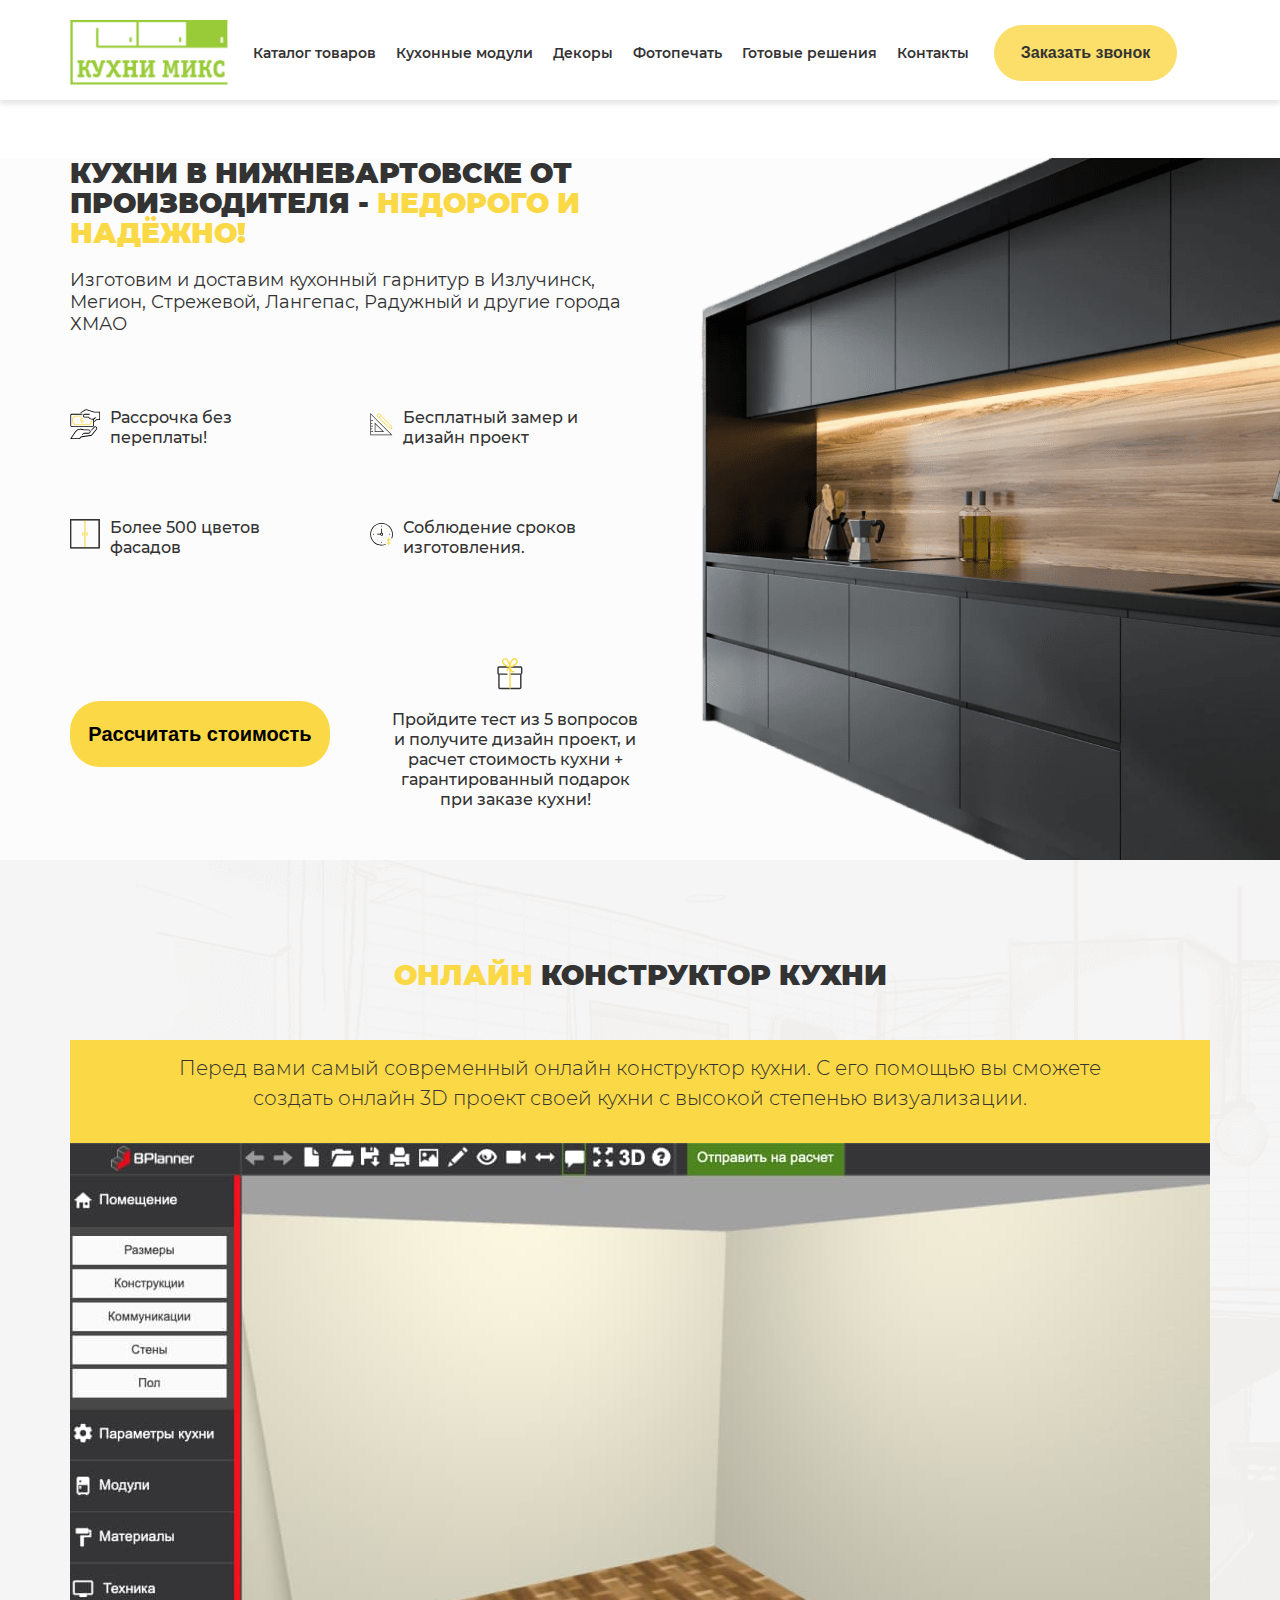
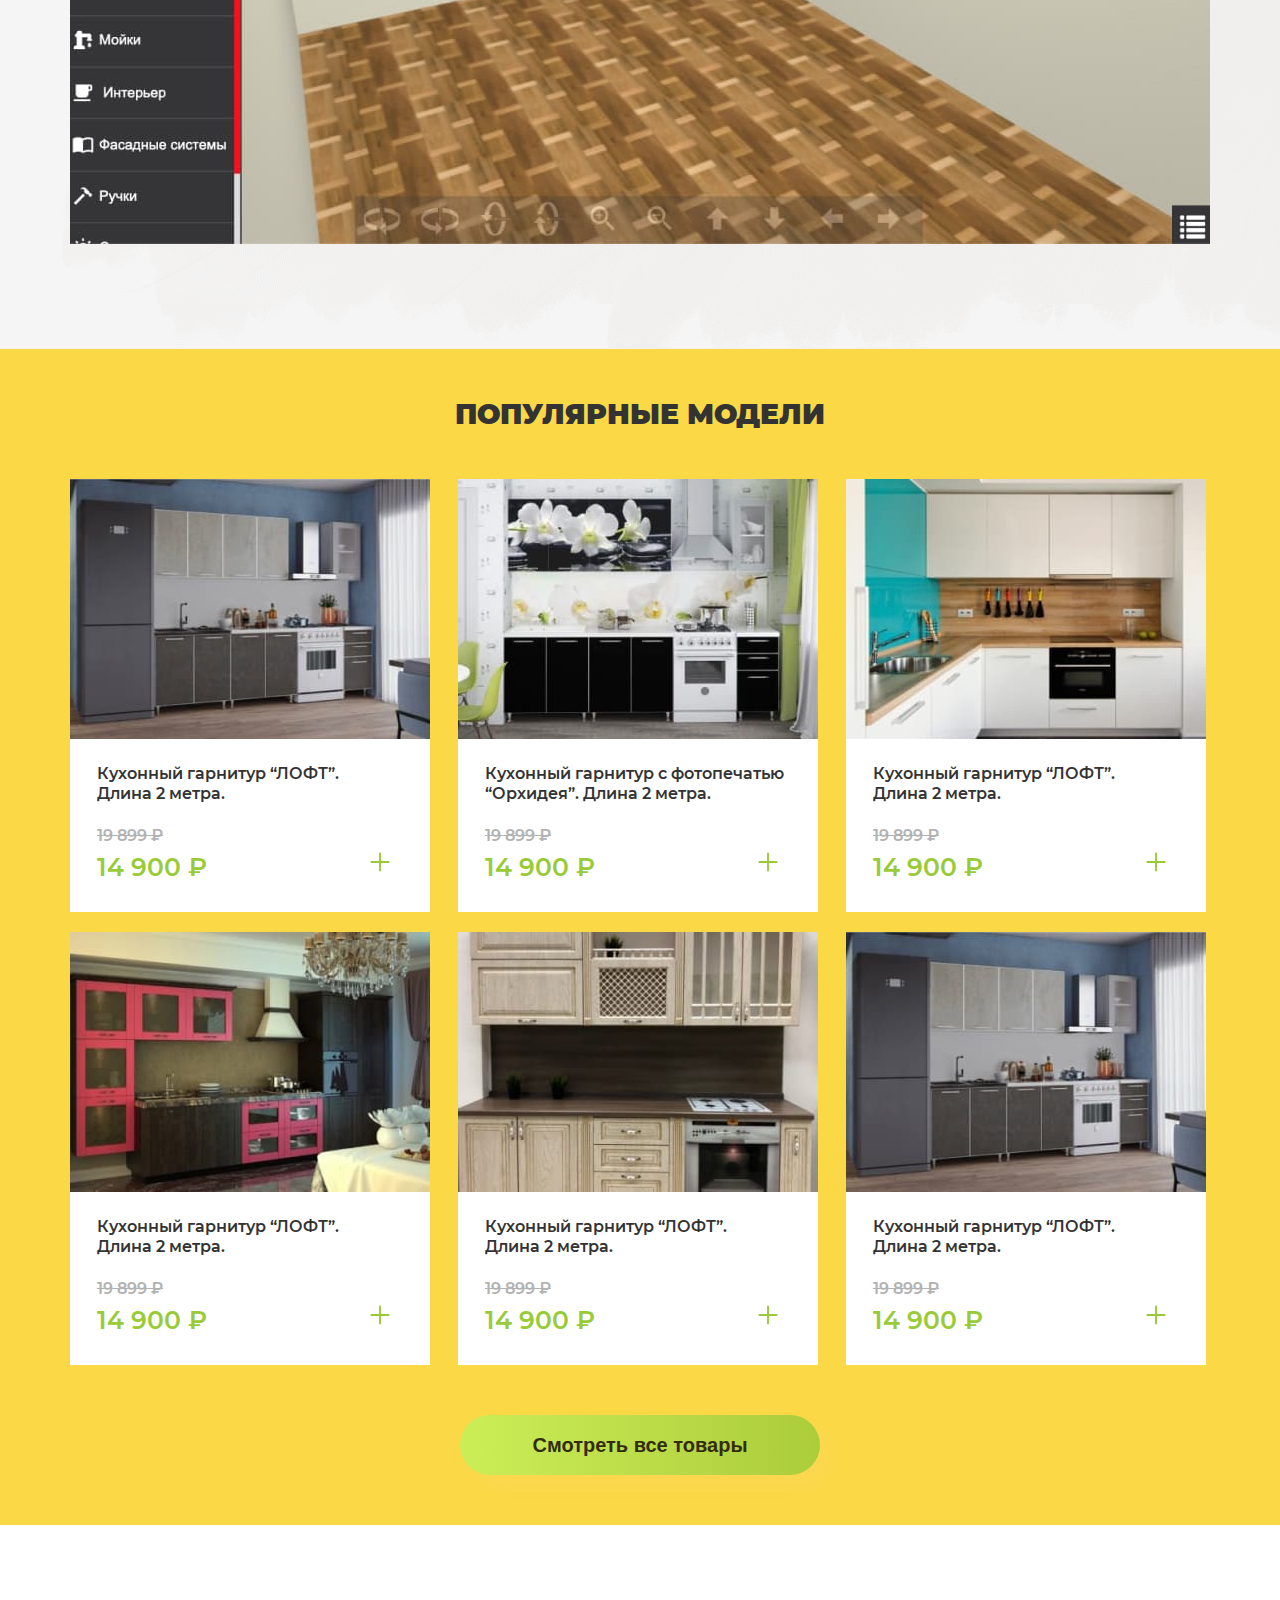
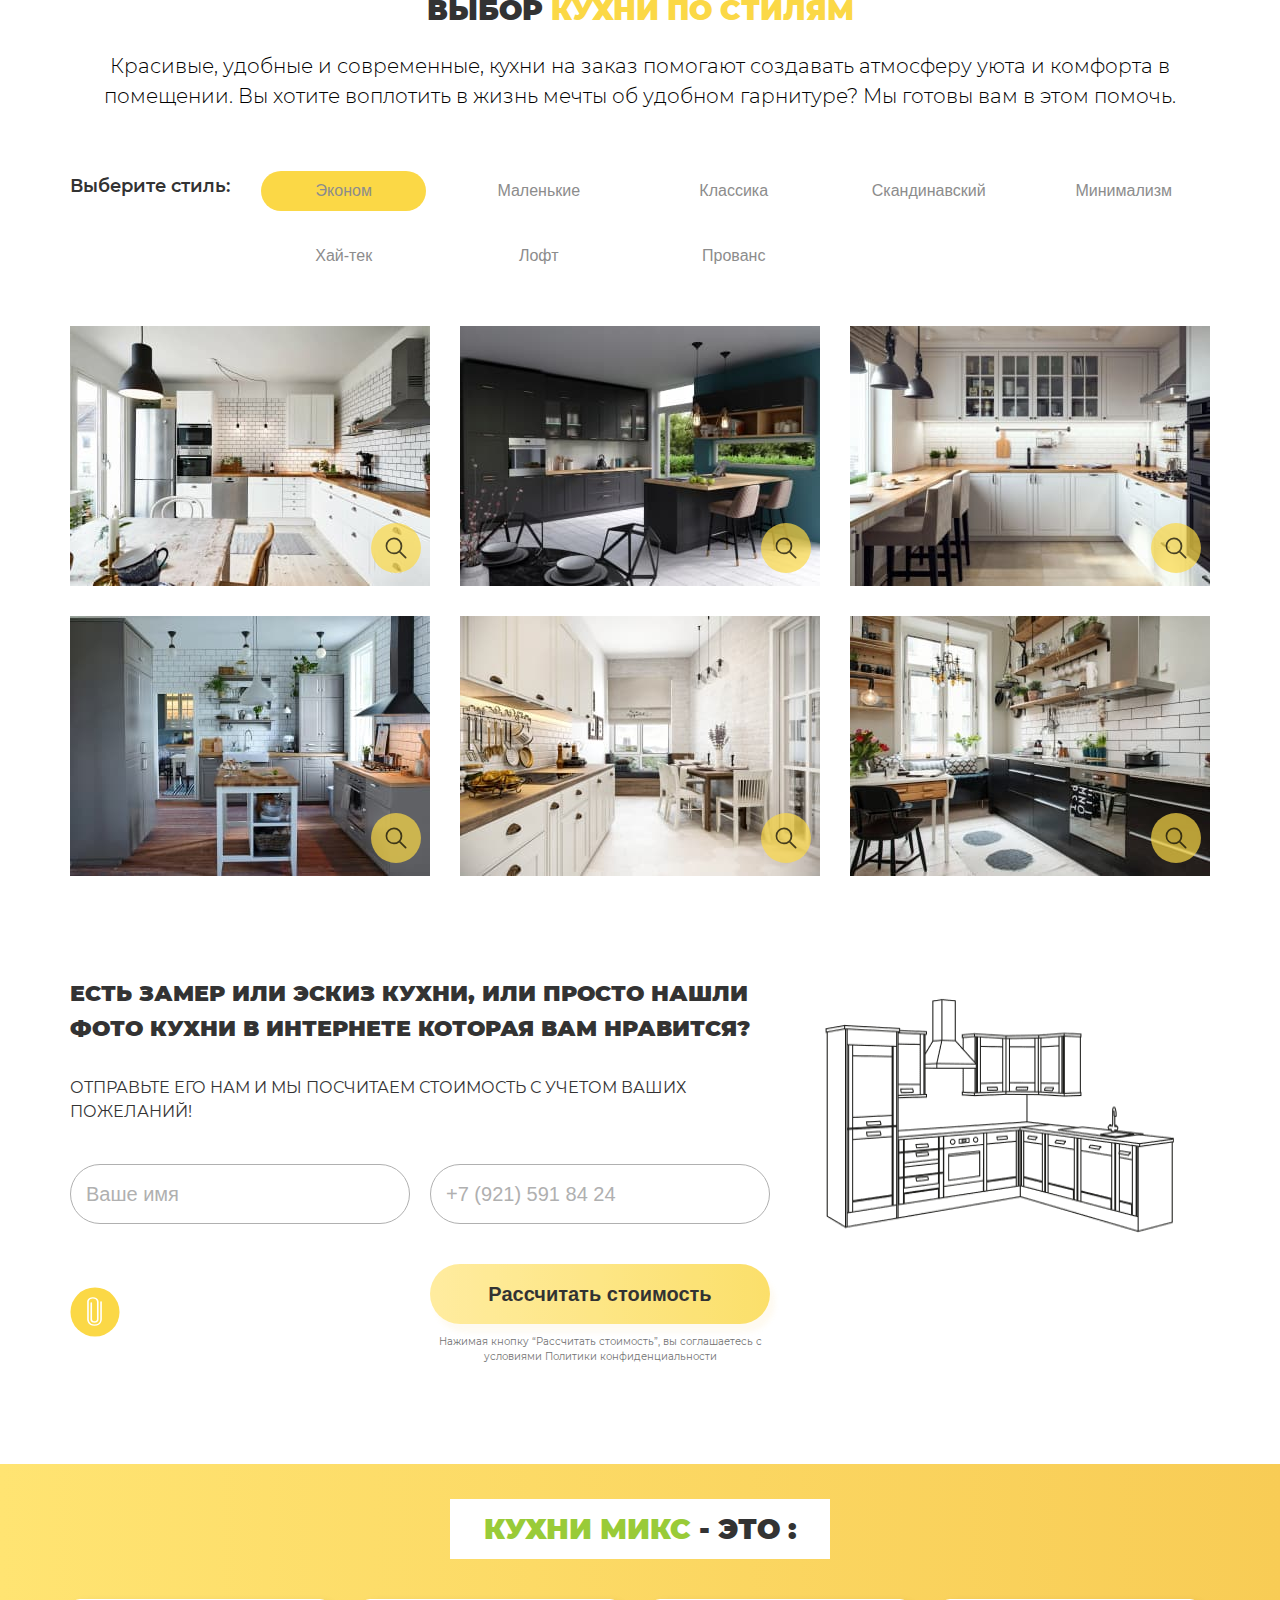
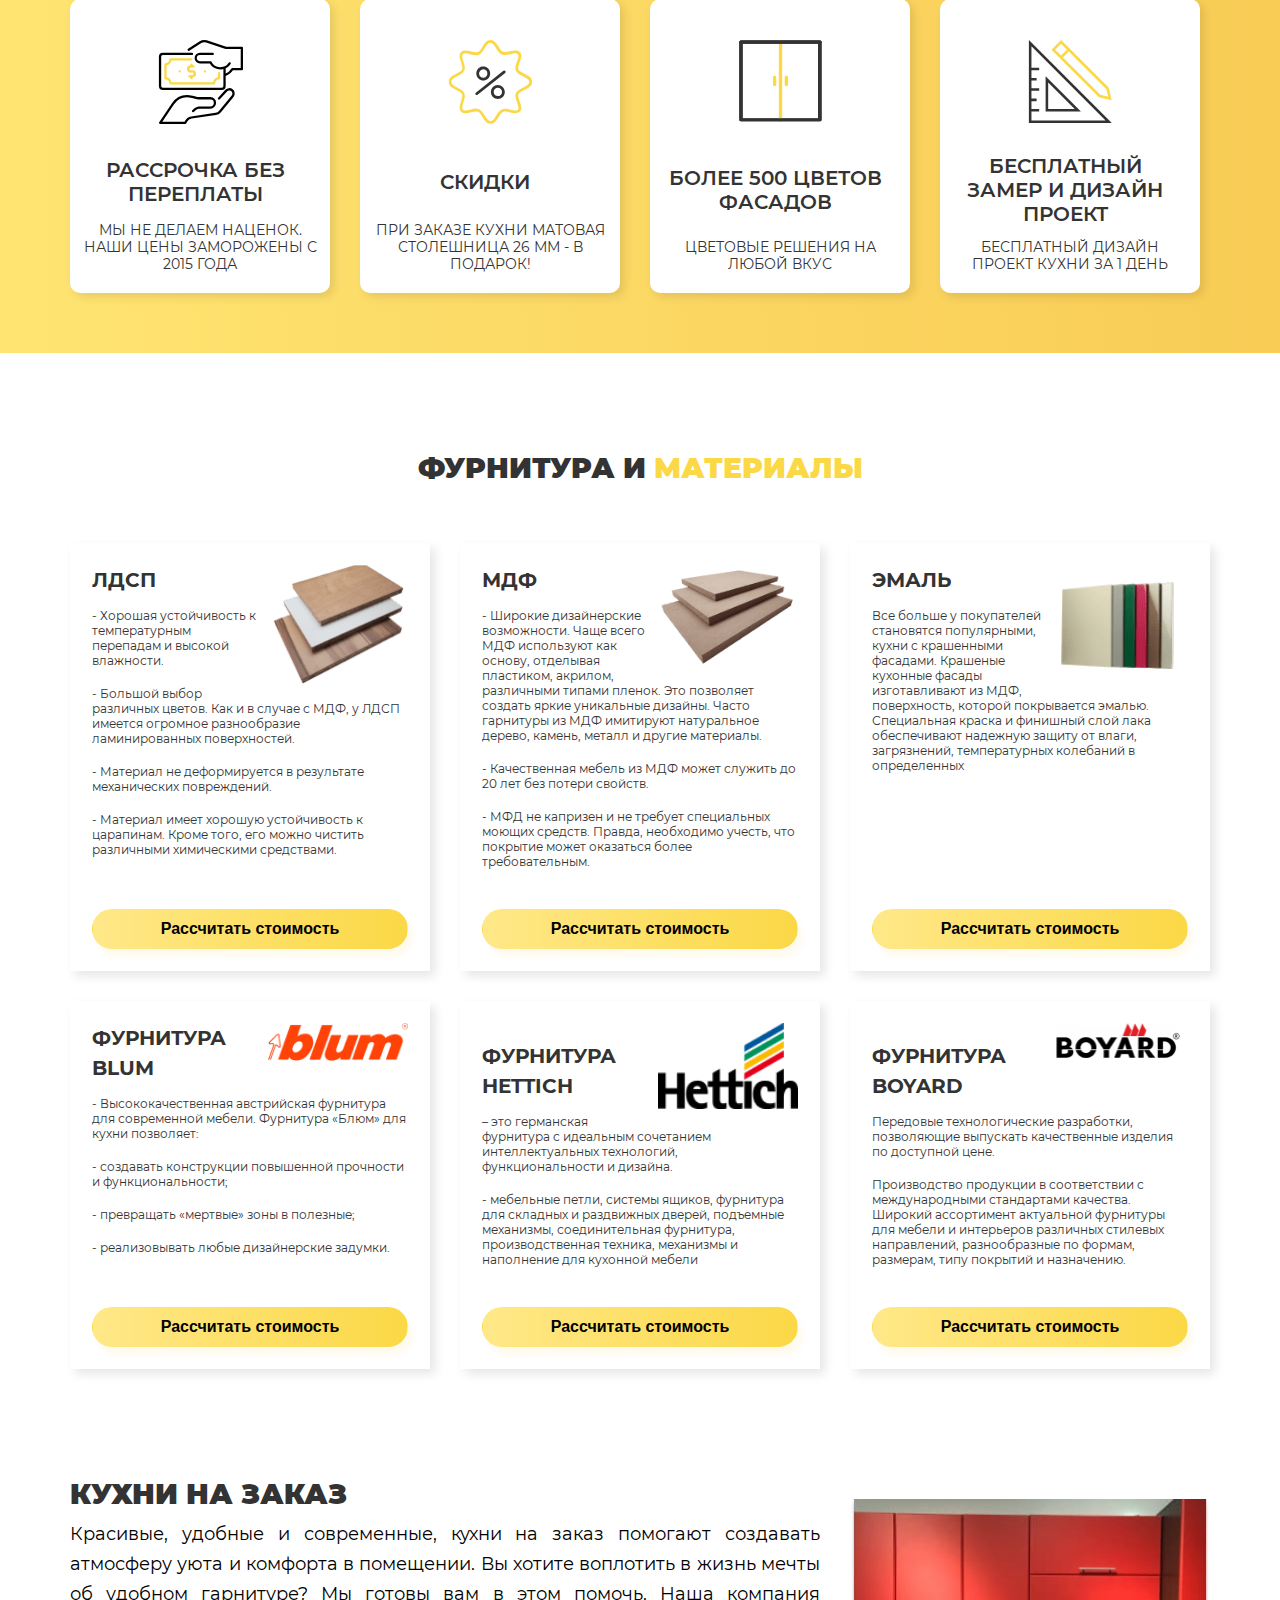
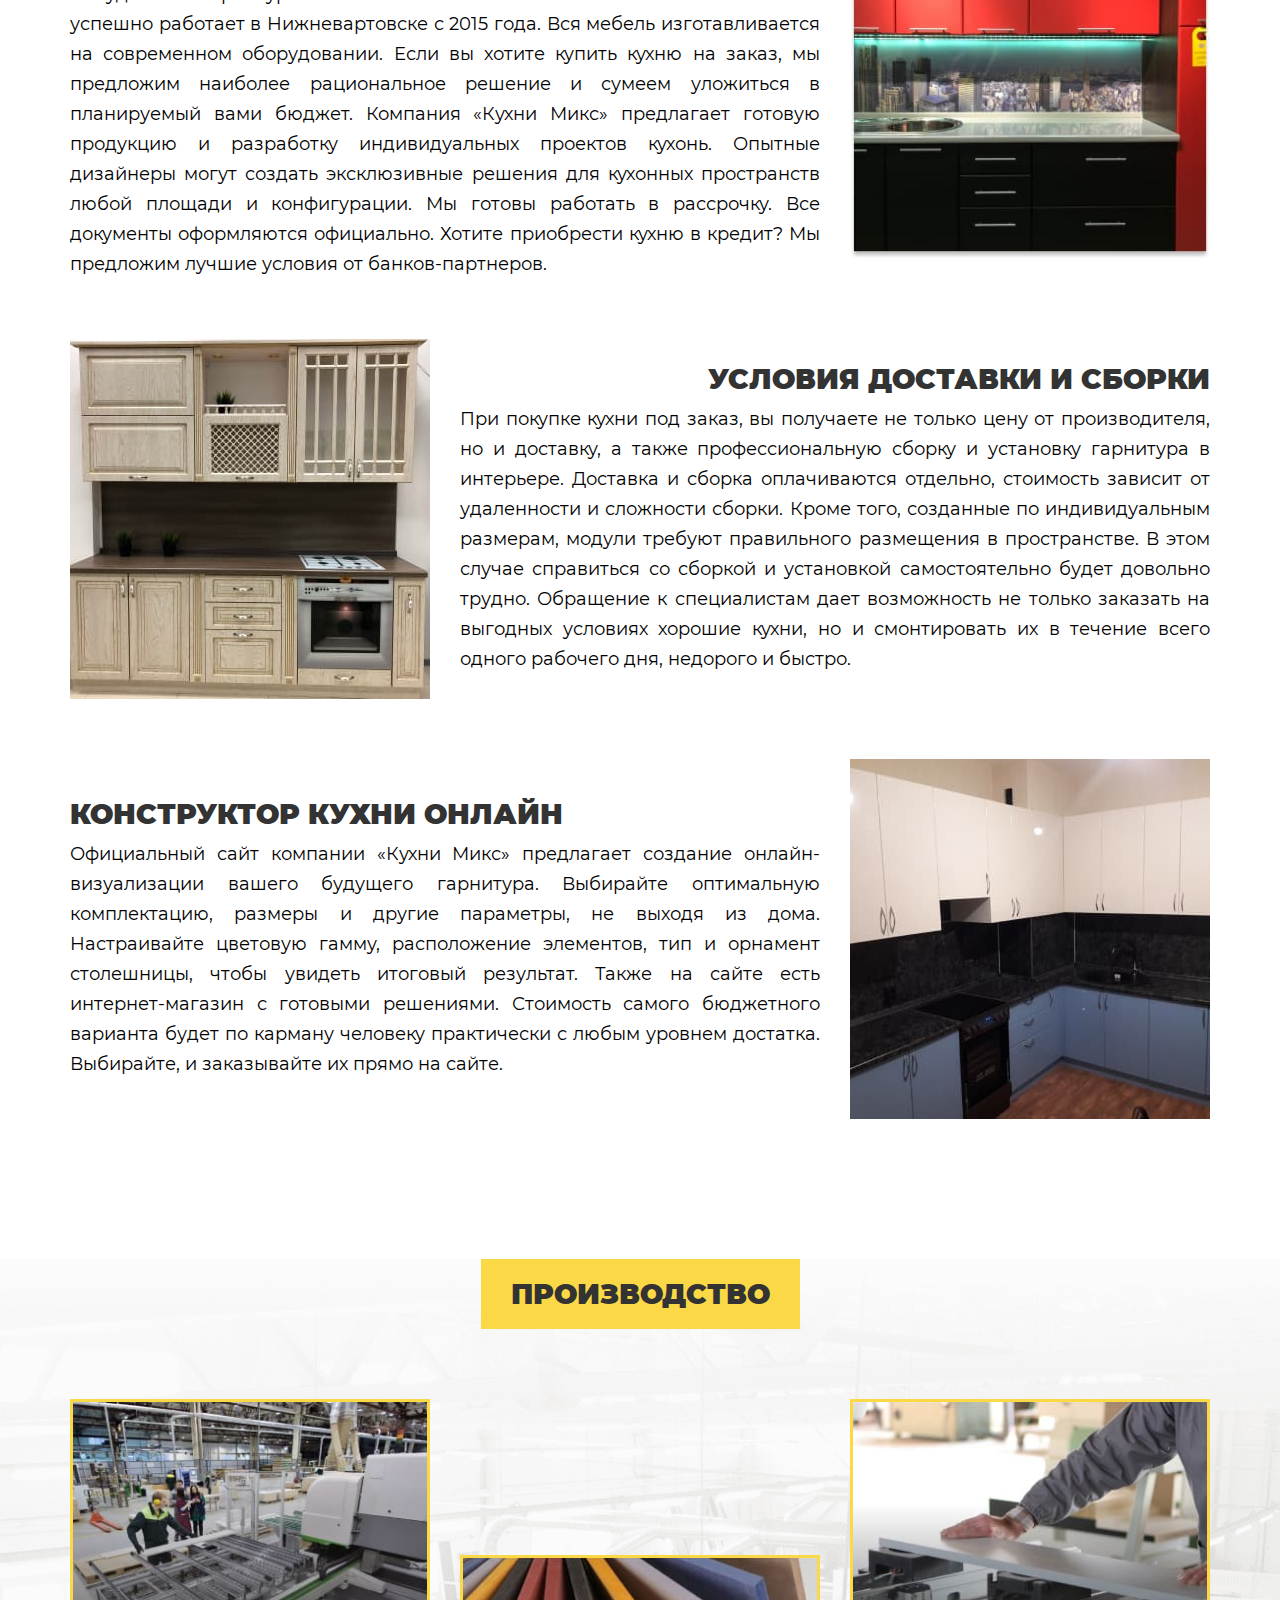
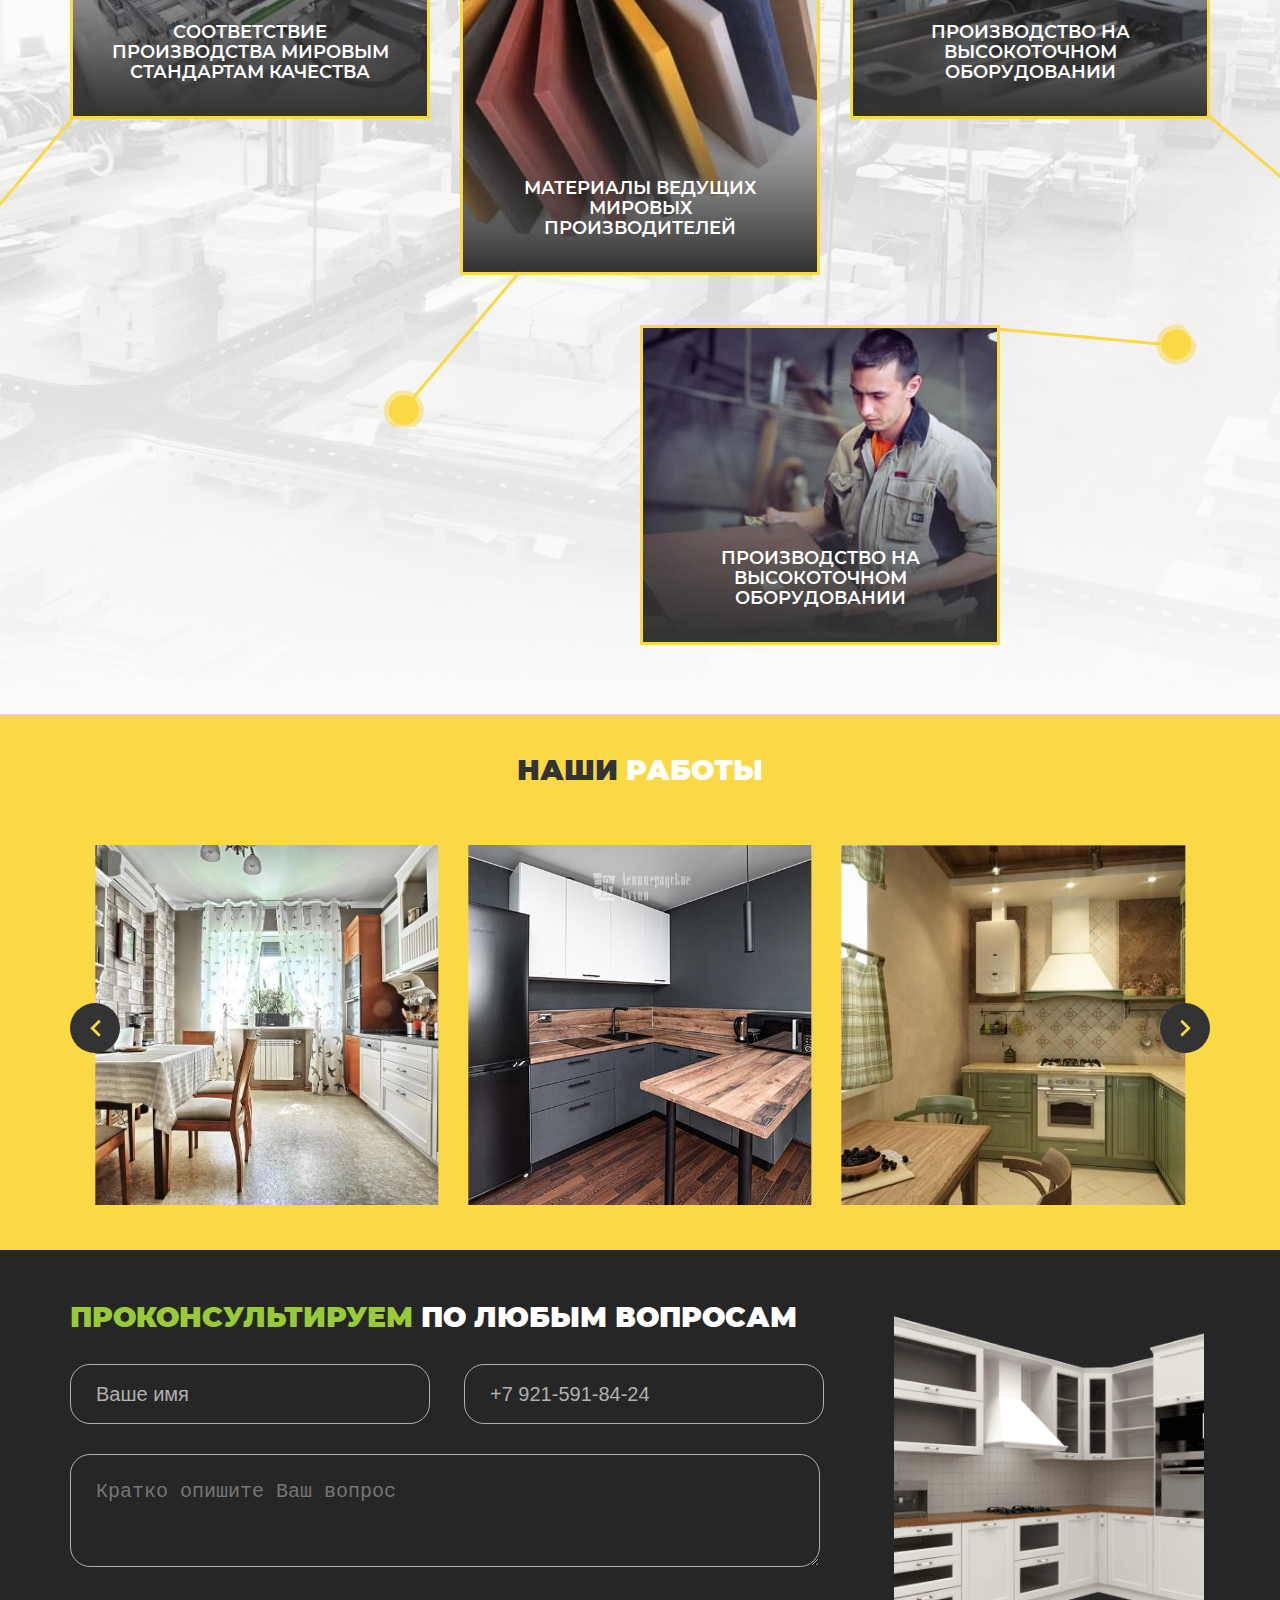
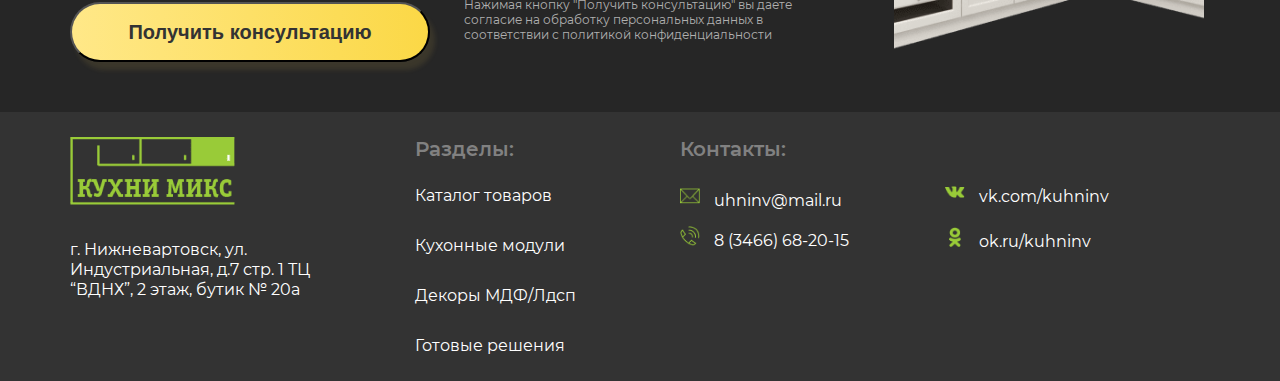
<file: index.html>
<!DOCTYPE html>
<html lang="ru">
  <head>
    <meta charset="UTF-8" />
    <meta name="viewport" content="width=device-width, initial-scale=1" />
    <title>Home</title>
    <meta name="description" content="" />
    <link rel="stylesheet" type="text/css" href="assets/css/app.min.css" />
  </head>
  <body class="page" >
    <header class="header">
  <div class="container">
    <div class="wrapper">
      <div class="header__row">
        <a href="./index.html" class="header__logo">
          <img
            class="header__logo-img"
            src="./assets/img/header/logo.png"
            alt="logo"
          />
        </a>
        <nav class="nav">
          <ul class="header__menu-list">
            <li class="header__menu-item">
              <a href="#" class="header__menu-link">Каталог товаров</a>
            </li>
            <li class="header__menu-item">
              <a href="#" class="header__menu-link">Кухонные модули</a>
            </li>
            <li class="header__menu-item">
              <a href="./decors.html" class="header__menu-link">Декоры</a>
            </li>
            <li class="header__menu-item">
              <a href="#" class="header__menu-link">Фотопечать</a>
            </li>
            <li class="header__menu-item">
              <a href="#" class="header__menu-link">Готовые решения</a>
            </li>
            <li class="header__menu-item">
              <a href="./contacts.html" class="header__menu-link">Контакты</a>
            </li>
          </ul>
        </nav>
        <a class="header__phone-info"> +7 (3466) 68-15-98 </a>
        <button class="header__btn">Заказать звонок</button>

        <div class="burger">
          <span class="burger__line burger__line--1"></span>
          <span class="burger__line burger__line--2"></span>
          <span class="burger__line burger__line--3"></span>
          <span class="burger__line burger__line--4"></span>
        </div>
      </div>
    </div>
  </div>
</header>


    <main>
<section class="hero">
  <div class="container">
    <div class="hero__content">
      <h1 class="hero__title title">
        Кухни в Нижневартовске от производителя -
        <span>недорого и надёжно!</span>
      </h1>
      <p class="hero__description">
        Изготовим и доставим кухонный гарнитур в Излучинск, Мегион, Стрежевой,
        Лангепас, Радужный и другие города ХМАО
      </p>
      <ul class="hero__menu-list">
        <li class="hero__menu-item">
          <svg class="hero__icon">
            <use href="./assets/img/sprite.svg#hero-icon-01"></use>
          </svg>
          <p>Рассрочка без переплаты!</p>
        </li>

        <li class="hero__menu-item">
          <svg class="hero__icon">
            <use href="./assets/img/sprite.svg#hero-icon-02"></use>
          </svg>
          <p>Бесплатный замер и дизайн проект</p>
        </li>

        <li class="hero__menu-item">
          <svg class="hero__icon">
            <use href="./assets/img/sprite.svg#hero-icon-03"></use>
          </svg>
          <p>Более 500 цветов фасадов</p>
        </li>
        <li class="hero__menu-item">
          <svg class="hero__icon">
            <use href="./assets/img/sprite.svg#hero-icon-04"></use>
          </svg>
          <p>Соблюдение сроков изготовления.</p>
        </li>
      </ul>

      <div class="hero__content-bottom">
        <button class="hero__btn">Рассчитать стоимость</button>
        <div class="hero__gift">
          <svg class="hero__icon hero__icon--gift">
            <use href="./assets/img/sprite.svg#hero-icon-05"></use>
          </svg>
          <p>
            Пройдите тест из 5 вопросов и получите дизайн проект, и расчет
            стоимость кухни + гарантированный подарок при заказе кухни!
          </p>
        </div>
      </div>
    </div>
  </div>
</section>

<section class="designer">
  <div class="container">
    <h2 class="designer__title title"><span>Онлайн</span> Конструктор кухни</h2>
    <p class="designer__description">
      Перед вами самый современный онлайн конструктор кухни. С его помощью вы
      сможете создать онлайн 3D проект своей кухни с высокой степенью
      визуализации.
    </p>
    <img class="designer__img" src="./assets/img/designer/designer-img.jpg" alt="">
  </div>
</section>

<section class="popular">
  <div class="container">
    <h2 class="popular__title title">Популярные модели</h2>
    <ul class="popular__card-list">
      <li class="popular__card">
        <img
          src="./assets/img/popular/img-01.jpg"
          alt=""
          class="popular__card-img"
        />
        <div class="popular__card-content">
          <h3 class="popular__card-name">
            Кухонный гарнитур “ЛОФТ”. Длина 2 метра.
          </h3>
          <span class="popular__card-old-price">19 899 &#8381;</span>
          <span class="popular__card-new-price">14 900 &#8381;</span>
          <a class="popular__card-btn">
            <svg class="popular__card-svg">
              <use href="./assets/img/sprite.svg#popular-plus"></use>
            </svg>
          </a>
        </div>
      </li>

      <li class="popular__card">
        <img
          src="./assets/img/popular/img-02.jpg"
          alt=""
          class="popular__card-img"
        />
        <div class="popular__card-content">
          <h3 class="popular__card-name">
            Кухонный гарнитур с фотопечатью “Орхидея”. Длина 2 метра.
          </h3>
          <span class="popular__card-old-price">19 899 &#8381;</span>
          <span class="popular__card-new-price">14 900 &#8381;</span>
          <a class="popular__card-btn">
            <svg class="popular__card-svg">
              <use href="./assets/img/sprite.svg#popular-plus"></use>
            </svg>
          </a>
        </div>
      </li>

      <li class="popular__card">
        <img
          src="./assets/img/popular/img-03.jpg"
          alt=""
          class="popular__card-img"
        />
        <div class="popular__card-content">
          <h3 class="popular__card-name">
            Кухонный гарнитур “ЛОФТ”. Длина 2 метра.
          </h3>
          <span class="popular__card-old-price">19 899 &#8381;</span>
          <span class="popular__card-new-price">14 900 &#8381;</span>
          <a class="popular__card-btn">
            <svg class="popular__card-svg">
              <use href="./assets/img/sprite.svg#popular-plus"></use>
            </svg>
          </a>
        </div>
      </li>

      <li class="popular__card">
        <img
          src="./assets/img/popular/img-04.jpg"
          alt=""
          class="popular__card-img"
        />
        <div class="popular__card-content">
          <h3 class="popular__card-name">
            Кухонный гарнитур “ЛОФТ”. Длина 2 метра.
          </h3>
          <span class="popular__card-old-price">19 899 &#8381;</span>
          <span class="popular__card-new-price">14 900 &#8381;</span>
          <a class="popular__card-btn">
            <svg class="popular__card-svg">
              <use href="./assets/img/sprite.svg#popular-plus"></use>
            </svg>
          </a>
        </div>
      </li>

      <li class="popular__card">
        <img
          src="./assets/img/popular/img-05.jpg"
          alt=""
          class="popular__card-img"
        />
        <div class="popular__card-content">
          <h3 class="popular__card-name">
            Кухонный гарнитур “ЛОФТ”. Длина 2 метра.
          </h3>
          <span class="popular__card-old-price">19 899 &#8381;</span>
          <span class="popular__card-new-price">14 900 &#8381;</span>
          <a class="popular__card-btn">
            <svg class="popular__card-svg">
              <use href="./assets/img/sprite.svg#popular-plus"></use>
            </svg>
          </a>
        </div>
      </li>

      <li class="popular__card">
        <img
          src="./assets/img/popular/img-01.jpg"
          alt=""
          class="popular__card-img"
        />
        <div class="popular__card-content">
          <h3 class="popular__card-name">
            Кухонный гарнитур “ЛОФТ”. Длина 2 метра.
          </h3>
          <span class="popular__card-old-price">19 899 &#8381;</span>
          <span class="popular__card-new-price">14 900 &#8381;</span>
          <a class="popular__card-btn">
            <svg class="popular__card-svg">
              <use href="./assets/img/sprite.svg#popular-plus"></use>
            </svg>
          </a>
        </div>
      </li>

      <li class="popular__card">
        <img
          src="./assets/img/popular/img-03.jpg"
          alt=""
          class="popular__card-img"
        />
        <div class="popular__card-content">
          <h3 class="popular__card-name">
            Кухонный гарнитур “ЛОФТ”. Длина 2 метра.
          </h3>
          <span class="popular__card-old-price">19 899 &#8381;</span>
          <span class="popular__card-new-price">14 900 &#8381;</span>
          <a class="popular__card-btn">
            <svg class="popular__card-svg">
              <use href="./assets/img/sprite.svg#popular-plus"></use>
            </svg>
          </a>
        </div>
      </li>

      <li class="popular__card">
        <img
          src="./assets/img/popular/img-03.jpg"
          alt=""
          class="popular__card-img"
        />
        <div class="popular__card-content">
          <h3 class="popular__card-name">
            Кухонный гарнитур “ЛОФТ”. Длина 2 метра.
          </h3>
          <span class="popular__card-old-price">19 899 &#8381;</span>
          <span class="popular__card-new-price">14 900 &#8381;</span>
          <a class="popular__card-btn">
            <svg class="popular__card-svg">
              <use href="./assets/img/sprite.svg#popular-plus"></use>
            </svg>
          </a>
        </div>
      </li>

      <li class="popular__card">
        <img
          src="./assets/img/popular/img-03.jpg"
          alt=""
          class="popular__card-img"
        />
        <div class="popular__card-content">
          <h3 class="popular__card-name">
            Кухонный гарнитур “ЛОФТ”. Длина 2 метра.
          </h3>
          <span class="popular__card-old-price">19 899 &#8381;</span>
          <span class="popular__card-new-price">14 900 &#8381;</span>
          <a class="popular__card-btn">
            <svg class="popular__card-svg">
              <use href="./assets/img/sprite.svg#popular-plus"></use>
            </svg>
          </a>
        </div>
      </li>

      <li class="popular__card">
        <img
          src="./assets/img/popular/img-03.jpg"
          alt=""
          class="popular__card-img"
        />
        <div class="popular__card-content">
          <h3 class="popular__card-name">
            Кухонный гарнитур “ЛОФТ”. Длина 2 метра.
          </h3>
          <span class="popular__card-old-price">19 899 &#8381;</span>
          <span class="popular__card-new-price">14 900 &#8381;</span>
          <a class="popular__card-btn">
            <svg class="popular__card-svg">
              <use href="./assets/img/sprite.svg#popular-plus"></use>
            </svg>
          </a>
        </div>
      </li>

      <li class="popular__card">
        <img
          src="./assets/img/popular/img-03.jpg"
          alt=""
          class="popular__card-img"
        />
        <div class="popular__card-content">
          <h3 class="popular__card-name">
            Кухонный гарнитур “ЛОФТ”. Длина 2 метра.
          </h3>
          <span class="popular__card-old-price">19 899 &#8381;</span>
          <span class="popular__card-new-price">14 900 &#8381;</span>
          <a class="popular__card-btn">
            <svg class="popular__card-svg">
              <use href="./assets/img/sprite.svg#popular-plus"></use>
            </svg>
          </a>
        </div>
      </li>

      <li class="popular__card">
        <img
          src="./assets/img/popular/img-03.jpg"
          alt=""
          class="popular__card-img"
        />
        <div class="popular__card-content">
          <h3 class="popular__card-name">
            Кухонный гарнитур “ЛОФТ”. Длина 2 метра.
          </h3>
          <span class="popular__card-old-price">19 899 &#8381;</span>
          <span class="popular__card-new-price">14 900 &#8381;</span>
          <a class="popular__card-btn">
            <svg class="popular__card-svg">
              <use href="./assets/img/sprite.svg#popular-plus"></use>
            </svg>
          </a>
        </div>
      </li>

      <li class="popular__card">
        <img
          src="./assets/img/popular/img-03.jpg"
          alt=""
          class="popular__card-img"
        />
        <div class="popular__card-content">
          <h3 class="popular__card-name">
            Кухонный гарнитур “ЛОФТ”. Длина 2 метра.
          </h3>
          <span class="popular__card-old-price">19 899 &#8381;</span>
          <span class="popular__card-new-price">14 900 &#8381;</span>
          <a class="popular__card-btn">
            <svg class="popular__card-svg">
              <use href="./assets/img/sprite.svg#popular-plus"></use>
            </svg>
          </a>
        </div>
      </li>

      <li class="popular__card">
        <img
          src="./assets/img/popular/img-03.jpg"
          alt=""
          class="popular__card-img"
        />
        <div class="popular__card-content">
          <h3 class="popular__card-name">
            Кухонный гарнитур “ЛОФТ”. Длина 2 метра.
          </h3>
          <span class="popular__card-old-price">19 899 &#8381;</span>
          <span class="popular__card-new-price">14 900 &#8381;</span>
          <a class="popular__card-btn">
            <svg class="popular__card-svg">
              <use href="./assets/img/sprite.svg#popular-plus"></use>
            </svg>
          </a>
        </div>
      </li>

      <li class="popular__card">
        <img
          src="./assets/img/popular/img-03.jpg"
          alt=""
          class="popular__card-img"
        />
        <div class="popular__card-content">
          <h3 class="popular__card-name">
            Кухонный гарнитур “ЛОФТ”. Длина 2 метра.
          </h3>
          <span class="popular__card-old-price">19 899 &#8381;</span>
          <span class="popular__card-new-price">14 900 &#8381;</span>
          <a class="popular__card-btn">
            <svg class="popular__card-svg">
              <use href="./assets/img/sprite.svg#popular-plus"></use>
            </svg>
          </a>
        </div>
      </li>
    </ul>
    <button class="popular__show-all" type="button">Смотреть все товары</button>
  </div>
</section>

<section class="styles">
  <div class="container">
    <h2 class="styles__title title">Выбор <span>кухни по стилям</span></h2>
    <p class="styles__description">
      Красивые, удобные и современные, кухни на заказ помогают создавать
      атмосферу уюта и комфорта в помещении. Вы хотите воплотить в жизнь мечты
      об удобном гарнитуре? Мы готовы вам в этом помочь.
    </p>
    <div class="styles__select">
      <strong>Выберите стиль:</strong>
      <ul class="styles__tab-list">
        <li class="styles__tab-item">
          <button
            class="styles__tab-btn styles__tab-btn--active"
            data-tabs-path="econom"
          >
            Эконом
          </button>
        </li>
        <li class="styles__tab-item">
          <button class="styles__tab-btn" data-tabs-path="small">
            Маленькие
          </button>
        </li>

        <li class="styles__tab-item">
          <button class="styles__tab-btn" data-tabs-path="classic">
            Классика
          </button>
        </li>

        <li class="styles__tab-item">
          <button class="styles__tab-btn" data-tabs-path="scandinavian">
            Скандинавский
          </button>
        </li>

        <li class="styles__tab-item">
          <button class="styles__tab-btn" data-tabs-path="minimalism">
            Минимализм
          </button>
        </li>

        <li class="styles__tab-item">
          <button class="styles__tab-btn" data-tabs-path="high-tech">
            Хай-тек
          </button>
        </li>

        <li class="styles__tab-item">
          <button class="styles__tab-btn" data-tabs-path="loft">Лофт</button>
        </li>

        <li class="styles__tab-item">
          <button class="styles__tab-btn" data-tabs-path="provence">
            Прованс
          </button>
        </li>
      </ul>
    </div>

    <ul
      class="styles__tab-content-list styles__tab-content-list--active"
      data-tabs-target="econom"
    >
      <li class="styles__tab-content-card">
        <img src="./assets/img/styles/img-01.jpg" alt="" />
        <a href="#" class="styles__tab-content-btn">
          <svg class="styles__tab-content-icon">
            <use href="./assets/img/sprite.svg#styles-btn"></use>
          </svg>
        </a>
      </li>

      <li class="styles__tab-content-card">
        <img src="./assets/img/styles/img-02.jpg" alt="" />
        <a href="#" class="styles__tab-content-btn">
          <svg class="styles__tab-content-icon">
            <use href="./assets/img/sprite.svg#styles-btn"></use>
          </svg>
        </a>
      </li>

      <li class="styles__tab-content-card">
        <img src="./assets/img/styles/img-03.jpg" alt="" />
        <a href="#" class="styles__tab-content-btn">
          <svg class="styles__tab-content-icon">
            <use href="./assets/img/sprite.svg#styles-btn"></use>
          </svg>
        </a>
      </li>

      <li class="styles__tab-content-card">
        <img src="./assets/img/styles/img-04.jpg" alt="" />
        <a href="#" class="styles__tab-content-btn">
          <svg class="styles__tab-content-icon">
            <use href="./assets/img/sprite.svg#styles-btn"></use>
          </svg>
        </a>
      </li>

      <li class="styles__tab-content-card">
        <img src="./assets/img/styles/img-05.jpg" alt="" />
        <a href="#" class="styles__tab-content-btn">
          <svg class="styles__tab-content-icon">
            <use href="./assets/img/sprite.svg#styles-btn"></use>
          </svg>
        </a>
      </li>

      <li class="styles__tab-content-card">
        <img src="./assets/img/styles/img-06.jpg" alt="" />
        <a href="#" class="styles__tab-content-btn">
          <svg class="styles__tab-content-icon">
            <use href="./assets/img/sprite.svg#styles-btn"></use>
          </svg>
        </a>
      </li>
    </ul>

    <ul class="styles__tab-content-list" data-tabs-target="small">
      <li class="styles__tab-content-card">
        <img src="./assets/img/styles/img-07.jpg" alt="" />
        <a href="#" class="styles__tab-content-btn">
          <svg class="styles__tab-content-icon">
            <use href="./assets/img/sprite.svg#styles-btn"></use>
          </svg>
        </a>
      </li>

      <li class="styles__tab-content-card">
        <img src="./assets/img/styles/img-08.png" alt="" />
        <a href="#" class="styles__tab-content-btn">
          <svg class="styles__tab-content-icon">
            <use href="./assets/img/sprite.svg#styles-btn"></use>
          </svg>
        </a>
      </li>

      <li class="styles__tab-content-card">
        <img src="./assets/img/styles/img-09.jpg" alt="" />
        <a href="#" class="styles__tab-content-btn">
          <svg class="styles__tab-content-icon">
            <use href="./assets/img/sprite.svg#styles-btn"></use>
          </svg>
        </a>
      </li>

      <li class="styles__tab-content-card">
        <img src="./assets/img/styles/img-10.jpg" alt="" />
        <a href="#" class="styles__tab-content-btn">
          <svg class="styles__tab-content-icon">
            <use href="./assets/img/sprite.svg#styles-btn"></use>
          </svg>
        </a>
      </li>

      <li class="styles__tab-content-card">
        <img src="./assets/img/styles/img-11.jpg" alt="" />
        <a href="#" class="styles__tab-content-btn">
          <svg class="styles__tab-content-icon">
            <use href="./assets/img/sprite.svg#styles-btn"></use>
          </svg>
        </a>
      </li>

      <li class="styles__tab-content-card">
        <img src="./assets/img/styles/img-12.jpg" alt="" />
        <a href="#" class="styles__tab-content-btn">
          <svg class="styles__tab-content-icon">
            <use href="./assets/img/sprite.svg#styles-btn"></use>
          </svg>
        </a>
      </li>
    </ul>

    <ul class="styles__tab-content-list" data-tabs-target="classic">
      <li class="styles__tab-content-card">
        <img src="./assets/img/styles/img-13.jpg" alt="" />
        <a href="#" class="styles__tab-content-btn">
          <svg class="styles__tab-content-icon">
            <use href="./assets/img/sprite.svg#styles-btn"></use>
          </svg>
        </a>
      </li>

      <li class="styles__tab-content-card">
        <img src="./assets/img/styles/img-14.jpg" alt="" />
        <a href="#" class="styles__tab-content-btn">
          <svg class="styles__tab-content-icon">
            <use href="./assets/img/sprite.svg#styles-btn"></use>
          </svg>
        </a>
      </li>

      <li class="styles__tab-content-card">
        <img src="./assets/img/styles/img-15.jpg" alt="" />
        <a href="#" class="styles__tab-content-btn">
          <svg class="styles__tab-content-icon">
            <use href="./assets/img/sprite.svg#styles-btn"></use>
          </svg>
        </a>
      </li>

      <li class="styles__tab-content-card">
        <img src="./assets/img/styles/img-16.jpg" alt="" />
        <a href="#" class="styles__tab-content-btn">
          <svg class="styles__tab-content-icon">
            <use href="./assets/img/sprite.svg#styles-btn"></use>
          </svg>
        </a>
      </li>

      <li class="styles__tab-content-card">
        <img src="./assets/img/styles/img-17.jpg" alt="" />
        <a href="#" class="styles__tab-content-btn">
          <svg class="styles__tab-content-icon">
            <use href="./assets/img/sprite.svg#styles-btn"></use>
          </svg>
        </a>
      </li>

      <li class="styles__tab-content-card">
        <img src="./assets/img/styles/img-18.jpg" alt="" />
        <a href="#" class="styles__tab-content-btn">
          <svg class="styles__tab-content-icon">
            <use href="./assets/img/sprite.svg#styles-btn"></use>
          </svg>
        </a>
      </li>
    </ul>

    <ul class="styles__tab-content-list" data-tabs-target="scandinavian">
      <li class="styles__tab-content-card">
        <img src="./assets/img/styles/img-19.jpg" alt="" />
        <a href="#" class="styles__tab-content-btn">
          <svg class="styles__tab-content-icon">
            <use href="./assets/img/sprite.svg#styles-btn"></use>
          </svg>
        </a>
      </li>

      <li class="styles__tab-content-card">
        <img src="./assets/img/styles/img-20.jpg" alt="" />
        <a href="#" class="styles__tab-content-btn">
          <svg class="styles__tab-content-icon">
            <use href="./assets/img/sprite.svg#styles-btn"></use>
          </svg>
        </a>
      </li>

      <li class="styles__tab-content-card">
        <img src="./assets/img/styles/img-21.jpg" alt="" />
        <a href="#" class="styles__tab-content-btn">
          <svg class="styles__tab-content-icon">
            <use href="./assets/img/sprite.svg#styles-btn"></use>
          </svg>
        </a>
      </li>

      <li class="styles__tab-content-card">
        <img src="./assets/img/styles/img-22.jpg" alt="" />
        <a href="#" class="styles__tab-content-btn">
          <svg class="styles__tab-content-icon">
            <use href="./assets/img/sprite.svg#styles-btn"></use>
          </svg>
        </a>
      </li>

      <li class="styles__tab-content-card">
        <img src="./assets/img/styles/img-23.png" alt="" />
        <a href="#" class="styles__tab-content-btn">
          <svg class="styles__tab-content-icon">
            <use href="./assets/img/sprite.svg#styles-btn"></use>
          </svg>
        </a>
      </li>

      <li class="styles__tab-content-card">
        <img src="./assets/img/styles/img-24.jpg" alt="" />
        <a href="#" class="styles__tab-content-btn">
          <svg class="styles__tab-content-icon">
            <use href="./assets/img/sprite.svg#styles-btn"></use>
          </svg>
        </a>
      </li>
    </ul>

    <ul class="styles__tab-content-list" data-tabs-target="minimalism">
      <li class="styles__tab-content-card">
        <img src="./assets/img/styles/img-25.jpg" alt="" />
        <a href="#" class="styles__tab-content-btn">
          <svg class="styles__tab-content-icon">
            <use href="./assets/img/sprite.svg#styles-btn"></use>
          </svg>
        </a>
      </li>

      <li class="styles__tab-content-card">
        <img src="./assets/img/styles/img-26.jpg" alt="" />
        <a href="#" class="styles__tab-content-btn">
          <svg class="styles__tab-content-icon">
            <use href="./assets/img/sprite.svg#styles-btn"></use>
          </svg>
        </a>
      </li>

      <li class="styles__tab-content-card">
        <img src="./assets/img/styles/img-27.webp" alt="" />
        <a href="#" class="styles__tab-content-btn">
          <svg class="styles__tab-content-icon">
            <use href="./assets/img/sprite.svg#styles-btn"></use>
          </svg>
        </a>
      </li>

      <li class="styles__tab-content-card">
        <img src="./assets/img/styles/img-28.jpg" alt="" />
        <a href="#" class="styles__tab-content-btn">
          <svg class="styles__tab-content-icon">
            <use href="./assets/img/sprite.svg#styles-btn"></use>
          </svg>
        </a>
      </li>

      <li class="styles__tab-content-card">
        <img src="./assets/img/styles/img-29.jpg" alt="" />
        <a href="#" class="styles__tab-content-btn">
          <svg class="styles__tab-content-icon">
            <use href="./assets/img/sprite.svg#styles-btn"></use>
          </svg>
        </a>
      </li>

      <li class="styles__tab-content-card">
        <img src="./assets/img/styles/img-30.jpg" alt="" />
        <a href="#" class="styles__tab-content-btn">
          <svg class="styles__tab-content-icon">
            <use href="./assets/img/sprite.svg#styles-btn"></use>
          </svg>
        </a>
      </li>
    </ul>

    <ul class="styles__tab-content-list" data-tabs-target="high-tech">
      <li class="styles__tab-content-card">
        <img src="./assets/img/styles/img-31.jpg" alt="" />
        <a href="#" class="styles__tab-content-btn">
          <svg class="styles__tab-content-icon">
            <use href="./assets/img/sprite.svg#styles-btn"></use>
          </svg>
        </a>
      </li>

      <li class="styles__tab-content-card">
        <img src="./assets/img/styles/img-32.jpg" alt="" />
        <a href="#" class="styles__tab-content-btn">
          <svg class="styles__tab-content-icon">
            <use href="./assets/img/sprite.svg#styles-btn"></use>
          </svg>
        </a>
      </li>

      <li class="styles__tab-content-card">
        <img src="./assets/img/styles/img-33.jpg" alt="" />
        <a href="#" class="styles__tab-content-btn">
          <svg class="styles__tab-content-icon">
            <use href="./assets/img/sprite.svg#styles-btn"></use>
          </svg>
        </a>
      </li>

      <li class="styles__tab-content-card">
        <img src="./assets/img/styles/img-34.webp" alt="" />
        <a href="#" class="styles__tab-content-btn">
          <svg class="styles__tab-content-icon">
            <use href="./assets/img/sprite.svg#styles-btn"></use>
          </svg>
        </a>
      </li>

      <li class="styles__tab-content-card">
        <img src="./assets/img/styles/img-35.jpg" alt="" />
        <a href="#" class="styles__tab-content-btn">
          <svg class="styles__tab-content-icon">
            <use href="./assets/img/sprite.svg#styles-btn"></use>
          </svg>
        </a>
      </li>

      <li class="styles__tab-content-card">
        <img src="./assets/img/styles/img-36.jpg" alt="" />
        <a href="#" class="styles__tab-content-btn">
          <svg class="styles__tab-content-icon">
            <use href="./assets/img/sprite.svg#styles-btn"></use>
          </svg>
        </a>
      </li>
    </ul>

    <ul class="styles__tab-content-list" data-tabs-target="loft">
      <li class="styles__tab-content-card">
        <img src="./assets/img/styles/img-37.jpg" alt="" />
        <a href="#" class="styles__tab-content-btn">
          <svg class="styles__tab-content-icon">
            <use href="./assets/img/sprite.svg#styles-btn"></use>
          </svg>
        </a>
      </li>

      <li class="styles__tab-content-card">
        <img src="./assets/img/styles/img-38.jpg" alt="" />
        <a href="#" class="styles__tab-content-btn">
          <svg class="styles__tab-content-icon">
            <use href="./assets/img/sprite.svg#styles-btn"></use>
          </svg>
        </a>
      </li>

      <li class="styles__tab-content-card">
        <img src="./assets/img/styles/img-39.jpg" alt="" />
        <a href="#" class="styles__tab-content-btn">
          <svg class="styles__tab-content-icon">
            <use href="./assets/img/sprite.svg#styles-btn"></use>
          </svg>
        </a>
      </li>

      <li class="styles__tab-content-card">
        <img src="./assets/img/styles/img-40.png" alt="" />
        <a href="#" class="styles__tab-content-btn">
          <svg class="styles__tab-content-icon">
            <use href="./assets/img/sprite.svg#styles-btn"></use>
          </svg>
        </a>
      </li>

      <li class="styles__tab-content-card">
        <img src="./assets/img/styles/img-41.png" alt="" />
        <a href="#" class="styles__tab-content-btn">
          <svg class="styles__tab-content-icon">
            <use href="./assets/img/sprite.svg#styles-btn"></use>
          </svg>
        </a>
      </li>

      <li class="styles__tab-content-card">
        <img src="./assets/img/styles/img-42.jpg" alt="" />
        <a href="#" class="styles__tab-content-btn">
          <svg class="styles__tab-content-icon">
            <use href="./assets/img/sprite.svg#styles-btn"></use>
          </svg>
        </a>
      </li>
    </ul>

    <ul class="styles__tab-content-list" data-tabs-target="provence">
      <li class="styles__tab-content-card">
        <img src="./assets/img/styles/img-43.jpg" alt="" />
        <a href="#" class="styles__tab-content-btn">
          <svg class="styles__tab-content-icon">
            <use href="./assets/img/sprite.svg#styles-btn"></use>
          </svg>
        </a>
      </li>

      <li class="styles__tab-content-card">
        <img src="./assets/img/styles/img-44.jpg" alt="" />
        <a href="#" class="styles__tab-content-btn">
          <svg class="styles__tab-content-icon">
            <use href="./assets/img/sprite.svg#styles-btn"></use>
          </svg>
        </a>
      </li>

      <li class="styles__tab-content-card">
        <img src="./assets/img/styles/img-45.jpg" alt="" />
        <a href="#" class="styles__tab-content-btn">
          <svg class="styles__tab-content-icon">
            <use href="./assets/img/sprite.svg#styles-btn"></use>
          </svg>
        </a>
      </li>

      <li class="styles__tab-content-card">
        <img src="./assets/img/styles/img-46.jpg" alt="" />
        <a href="#" class="styles__tab-content-btn">
          <svg class="styles__tab-content-icon">
            <use href="./assets/img/sprite.svg#styles-btn"></use>
          </svg>
        </a>
      </li>

      <li class="styles__tab-content-card">
        <img src="./assets/img/styles/img-47.jpg" alt="" />
        <a href="#" class="styles__tab-content-btn">
          <svg class="styles__tab-content-icon">
            <use href="./assets/img/sprite.svg#styles-btn"></use>
          </svg>
        </a>
      </li>

      <li class="styles__tab-content-card">
        <img src="./assets/img/styles/img-48.jpg" alt="" />
        <a href="#" class="styles__tab-content-btn">
          <svg class="styles__tab-content-icon">
            <use href="./assets/img/sprite.svg#styles-btn"></use>
          </svg>
        </a>
      </li>
    </ul>
  </div>
</section>

<section class="calculation">
  <div class="container">
    <div class="calculation__row">
      <div class="calculation__content">
        <h2 class="calculation__title">
          Есть замер или эскиз кухни, или просто нашли фото кухни в интернете
          которая Вам нравится?
        </h2>
        <p class="calculation__description">
          Отправьте его нам и мы посчитаем стоимость с учетом Ваших пожеланий!
        </p>
        <form class="calculation__form">
          <input
            class="calculation__input"
            type="text"
            placeholder="Ваше имя"
          />
          <input
            class="calculation__input"
            type="tel"
            placeholder="+7 (921) 591 84 24"
          />
        </form>
      </div>
      <img
        src="./assets/img/calculation/calculation-bg.png"
        alt=""
        class="calculation__bg"
      />
    </div>
    <div class="calculation__row-second">
      <label class="calculation__label-file" for="input-file">
        <svg class="calculation__icon">
          <use href="./assets/img/sprite.svg#file-icon"></use>
        </svg>

        <input class="calculation__input-file" type="file" id="input-file" />
      </label>
      <div class="calculation__btn-content">
        <button class="calculation__btn">Рассчитать стоимость</button>
        <p>
          Нажимая кнопку “Рассчитать стоимость”, вы соглашаетесь с условиями
          Политики конфиденциальности
        </p>
      </div>
    </div>
  </div>
</section>

<section class="mix">
  <div class="container">
    <h2 class="mix__title title"><span>Кухни микс</span> - это :</h2>
    <ul class="mix__card-list">
      <li class="mix__card-item">
        <svg class="mix__icon">
          <use href="./assets/img/sprite.svg#hero-icon-01"></use>
        </svg>
        <h3 class="mix__card-name">Рассрочка без переплаты</h3>
        <p class="mix__card-description">
          Мы не делаем наценок. Наши цены заморожены с 2015 года
        </p>
      </li>

      <li class="mix__card-item">
        <svg class="mix__icon">
          <use href="./assets/img/sprite.svg#mix-icon"></use>
        </svg>
        <h3 class="mix__card-name">скидки</h3>
        <p class="mix__card-description">
            При заказе кухни матовая
            столешница 26 мм 
            - в подарок!
        </p>
      </li>

      <li class="mix__card-item">
        <svg class="mix__icon">
          <use href="./assets/img/sprite.svg#hero-icon-03"></use>
        </svg>
        <h3 class="mix__card-name">более 500 цветов фасадов</h3>
        <p class="mix__card-description">
            Цветовые решения
            на любой вкус
        </p>
      </li>

      <li class="mix__card-item">
        <svg class="mix__icon">
          <use href="./assets/img/sprite.svg#hero-icon-02"></use>
        </svg>
        <h3 class="mix__card-name">бесплатный замер и дизайн проект</h3>
        <p class="mix__card-description">
            Бесплатный дизайн проект
            кухни за 1 день
        </p>
      </li>
    </ul>
  </div>
</section>

<section class="material">
  <div class="container">
    <h2 class="material__title title">Фурнитура и <span>материалы</span></h2>
    <ul class="material__card-list">
      <li class="material__card-item">
        <div class="material__card-content">

          <p class="material__card-description">
            <img src="./assets/img/material/img-01.png" alt="" align="right" class="material__card-img">
              <strong class="material__card-name">лдсп</strong>
           <span class="material__card-description">
             - Хорошая устойчивость к температурным перепадам и высокой
             влажности.

           </span>
            </p>
            
            <p class="material__card-description">
            - Большой выбор различных цветов. Как и в случае с МДФ, у ЛДСП
            имеется огромное разнообразие ламинированных поверхностей.
          </p>
          
          <p class="material__card-description">
            - Материал не деформируется в результате механических повреждений.
        </p>
        
        <p class="material__card-description">
            - Материал имеет хорошую устойчивость к царапинам. Кроме того, его можно чистить различными химическими средствами.
        </p>
    </div>
    <button class="material__card-btn">Рассчитать стоимость</button>

      </li>

       <li class="material__card-item">
        <div class="material__card-content">

          <p class="material__card-description">
            <img src="./assets/img/material/img-02.png" alt="" align="right" class="material__card-img">
              <strong class="material__card-name">МДФ</strong>
           <span class="material__card-description">
            - Широкие дизайнерские возможности. Чаще всего МДФ используют как основу,  отделывая пластиком, акрилом, различными типами
пленок. Это позволяет создать яркие уникальные дизайны. Часто гарнитуры из МДФ имитируют натуральное дерево, камень, металл и другие материалы.            

           </span>
            </p>
            
            <p class="material__card-description">
              - Качественная мебель из МДФ может служить до 20 лет без потери свойств.
          </p>
 
        <p class="material__card-description">
          -  МФД не капризен и не требует специальных моющих средств. Правда, необходимо учесть, что покрытие может оказаться более требовательным.  
        </p>
    </div>
    <button class="material__card-btn">Рассчитать стоимость</button>

      </li>

       <li class="material__card-item">
        <div class="material__card-content">

          <p class="material__card-description">
            <img src="./assets/img/material/img-03.png" alt="" align="right" class="material__card-img">
              <strong class="material__card-name">эмаль</strong>
           <span class="material__card-description">
            Все больше у покупателей становятся популярными, кухни с крашенными фасадами.
            Крашеные кухонные фасады изготавливают из МДФ, поверхность, которой покрывается эмалью. Специальная краска и финишный слой лака обеспечивают надежную защиту от влаги, загрязнений, температурных колебаний в определенных


           </span>
            </p>
            
    </div>
    <button class="material__card-btn">Рассчитать стоимость</button>

      </li>

       <li class="material__card-item">
        <div class="material__card-content">

          <p class="material__card-description">
            <img src="./assets/img/material/img-04.png" alt=""  align="right" class="material__card-img">
            <strong class="material__card-name">фурнитура blum</strong>
            <span class="material__card-description">
              - Высококачественная австрийская фурнитура для современной мебели. Фурнитура «Блюм» для кухни позволяет:
              
            </span>
            </p>
            
            <p class="material__card-description">
              -  создавать конструкции повышенной прочности и функциональности;
          </p>
          
          <p class="material__card-description">
            -  превращать «мертвые» зоны в полезные;
        </p>
        
        <p class="material__card-description">
          -  реализовывать любые дизайнерские задумки.
        </p>
    </div>
    <button class="material__card-btn">Рассчитать стоимость</button>

      </li>

       <li class="material__card-item">
        <div class="material__card-content">

          <p class="material__card-description">
            <img src="./assets/img/material/img-05.png" alt="" align="right" class="material__card-img">
              <h3 class="material__card-name">фурнитура hettich</h3>
        
            </p>
            <P class="material__card-description">
              – это германская фурнитура с идеальным сочетанием интеллектуальных технологий, функциональности и дизайна. 
  
             </P>
            <p class="material__card-description">
              - мебельные петли, системы ящиков, фурнитура для складных и раздвижных дверей, подъемные механизмы, соединительная фурнитура, производственная техника, механизмы и наполнение для кухонной мебели
          </p>
          
        
    </div>
    <button class="material__card-btn">Рассчитать стоимость</button>

      </li>

       <li class="material__card-item">
        <div class="material__card-content">

          <p class="material__card-description">
            <img src="./assets/img/material/img-06.png" alt="" align="right" class="material__card-img">
              <h3 class="material__card-name">фурнитура boyard</h3>
           <span class="material__card-description">
            Передовые технологические разработки, позволяющие выпускать качественные изделия по доступной цене. 

           </span>
            </p>
            
            <p class="material__card-description">
              Производство продукции в соответствии с международными стандартами качества. Широкий ассортимент актуальной фурнитуры для мебели и интерьеров различных стилевых направлений, разнообразные по формам, размерам, типу покрытий и назначению.
          </p>
      
    </div>
    <button class="material__card-btn">Рассчитать стоимость</button>

      </li>


    </ul>

    <div class="material__content">
      <div class="material__content-text">
        <h4 class="material__content-title">Кухни на заказ</h4>
        <p class="material__content-description">
          Красивые, удобные и современные, кухни на заказ помогают создавать атмосферу уюта и комфорта в помещении. Вы хотите воплотить в жизнь мечты об удобном гарнитуре? Мы готовы вам в этом помочь. Наша компания успешно работает в Нижневартовске с 2015 года. Вся мебель изготавливается на современном оборудовании. Если вы хотите купить кухню на заказ, мы предложим наиболее рациональное решение и сумеем уложиться в планируемый вами бюджет. Компания «Кухни Микс» предлагает готовую продукцию и разработку индивидуальных проектов кухонь. Опытные дизайнеры могут создать эксклюзивные решения для кухонных пространств любой площади и конфигурации. Мы готовы работать в рассрочку. Все документы оформляются официально. Хотите приобрести кухню в кредит? Мы предложим лучшие условия от банков-партнеров.
        </p>
      </div>
      <img class="material__content-img" src="./assets/img/material/img-07.jpg" alt="">
    </div>

    
    <div class="material__content">
      <img class="material__content-img" src="./assets/img/material/img-08.jpg" alt="">
      <div class="material__content-text">
        <h4 class="material__content-title material__content-title--right">условия доставки и сборки</h4>
        <p class="material__content-description">
          При покупке кухни под заказ, вы получаете не только цену от производителя, но и доставку, а также профессиональную сборку и установку гарнитура в интерьере. Доставка и сборка оплачиваются отдельно, стоимость зависит от удаленности и сложности сборки.
          Кроме того, созданные по индивидуальным размерам, модули требуют правильного размещения в пространстве. В этом случае справиться со сборкой и установкой самостоятельно будет довольно трудно. Обращение к специалистам дает возможность не только заказать на выгодных условиях хорошие кухни, но и смонтировать их в течение всего одного рабочего дня, недорого и быстро.
        </p>
      </div>
    </div>

    
    <div class="material__content">
      <div class="material__content-text">
        <h4 class="material__content-title">конструктор кухни онлайн</h4>
        <p class="material__content-description">
          Официальный сайт компании «Кухни Микс»  предлагает создание онлайн-визуализации вашего будущего гарнитура. Выбирайте оптимальную комплектацию, размеры и другие параметры, не выходя из дома. Настраивайте цветовую гамму, расположение элементов, тип и орнамент столешницы, чтобы увидеть итоговый результат. Также на сайте есть интернет-магазин с готовыми решениями. Стоимость самого бюджетного варианта будет по карману человеку практически с любым уровнем достатка. Выбирайте, и заказывайте их прямо на сайте.
        </p>
      </div>
      <img class="material__content-img" src="./assets/img/material/img-09.jpg" alt="">
    </div>

  </div>
</section>

<section class="production">
  <div class="container">
    <h2 class="production__title title">Производство</h2>
    <div class="production__row">
      <div class="production__card">
        <h4 class="production__card-text">
          Соответствие производства мировым стандартам качества
        </h4>
        <img
          class="production__card-img"
          src="./assets/img/production/img-01.jpg"
          alt=""
        />
      </div>
      <div class="production__card">
        <h4 class="production__card-text">
          Материалы ведущих мировых производителей
        </h4>
        <img
          class="production__card-img"
          src="./assets/img/production/img-02.jpg"
          alt=""
        />
      </div>
      <div class="production__card">
        <h4 class="production__card-text">
          Производство на высокоточном оборудовании
        </h4>
        <img
          class="production__card-img"
          src="./assets/img/production/img-03.jpg"
          alt=""
        />
      </div>
      <div class="production__card">
        <h4 class="production__card-text">
          Производство на высокоточном оборудовании
        </h4>
        <img
          class="production__card-img"
          src="./assets/img/production/img-04.jpg"
          alt=""
        />
      </div>

    </div>
    
  </div>
</section>

<section class="portfolio">
  <div class="container">
    <h2 class="portfolio__title title">Наши <span>работы</span></h2>
    <div class="portfolio__slider-content">
      <div class="swiper portfolio__slider">
        <div class="swiper-wrapper portfolio__slider-wrapper">
          <div class="swiper-slide portfolio__slider-slide">
            <img
              class="portfolio__slider-img"
              src="./assets/img/portfolio/img-01.jpg"
              alt=""
            />
          </div>
          <div class="swiper-slide portfolio__slider-slide">
            <img
              class="portfolio__slider-img"
              src="./assets/img/portfolio/img-02.jpg"
              alt=""
            />
          </div>
          <div class="swiper-slide portfolio__slider-slide">
            <img
              class="portfolio__slider-img"
              src="./assets/img/portfolio/img-03.jpg"
              alt=""
            />
          </div>

          <div class="swiper-slide portfolio__slider-slide">
            <img
              class="portfolio__slider-img"
              src="./assets/img/portfolio/img-04.jpg"
              alt=""
            />
          </div>

          <div class="swiper-slide portfolio__slider-slide">
            <img
              class="portfolio__slider-img"
              src="./assets/img/portfolio/img-05.png"
              alt=""
            />
          </div>

          <div class="swiper-slide portfolio__slider-slide">
            <img
              class="portfolio__slider-img"
              src="./assets/img/portfolio/img-06.jpg"
              alt=""
            />
          </div>
        </div>

        <div class="swiper-pagination portfolio__slider-pagination"></div>

        <div class="swiper-button-prev portfolio__slider-button-prev">
          <svg class="portfolio__slider-icon">
            <use href="./assets/img/sprite.svg#slider-prev"></use>
          </svg>
        </div>
        <div class="swiper-button-next portfolio__slider-button-next">
          <svg class="portfolio__slider-icon">
            <use href="./assets/img/sprite.svg#slider-next"></use>
          </svg>
        </div>

        <div class="swiper-scrollbar portfolio__slider-scrollbar"></div>
      </div>
    </div>
  </div>
</section>

<section class="consultation">
  <div class="container">
    <div class="consultation__row">
      <div class="consultation__content">
        <h2 class="consultation__title">
          <span>проконсультируем</span> по любым вопросам
        </h2>
        <form class="consultation__form" action="">
          <input
            class="consultation__input"
            type="text"
            placeholder="Ваше имя"
          />
          <input
            class="consultation__input"
            type="tel"
            placeholder="+7 921-591-84-24"
          />
          <textarea
            class="consultation__textarea"
            placeholder="Кратко опишите Ваш вопрос"
          ></textarea>
        </form>
        <button class="consultation__btn">Получить консультацию</button>
        <span class="consultation__btn-text">
          Нажимая кнопку "Получить консультацию" вы даете согласие на обработку
          персональных данных в соответствии с политикой конфиденциальности
        </span>
      </div>
      <img
        src="./assets/img/consultation/bg.png"
        alt=""
        class="consultation__img"
      />
    </div>
  </div>
</section>

</main>

    <footer class="footer">
  <div class="container">
    <div class="footer__row">
      <div class="footer__column">
        <a href="" class="footer__logo">
          <img src="./assets/img/footer/logo.png" alt="" class="footer__logo-img" />

        </a>
        <p class="footer__address">
          г. Нижневартовск, ул. Индустриальная, д.7 стр. 1 ТЦ “ВДНХ”, 2 этаж,
          бутик № 20а
        </p>
      </div>

      <div class="footer__column">
        <strong>Разделы:</strong>
        <ul class="footer__menu-list">
          <li class="footer__menu-item">
            <a href="" class="footer__link">Каталог товаров</a> 
          </li>

          <li class="footer__menu-item">
            <a href="" class="footer__link">Кухонные модули</a>
          </li>

          <li class="footer__menu-item">
            <a href="" class="footer__link">Декоры МДФ/Лдсп</a>
          </li>

          <li class="footer__menu-item">
            <a href="" class="footer__link">Готовые решения</a>
          </li>
        </ul>
      </div>

      <div class="footer__column">
        <strong>Контакты:</strong>
        <ul class="footer__contacts-list">
          <li class="footer__contacts-item">
            <img src="./assets/img/footer/email.png" alt="" class="footer__contacts-img">
            <a href="" class="footer__link">uhninv@mail.ru</a>
          </li>

          <li class="footer__contacts-item">
            <img src="./assets/img/footer/phone.png" alt="" class="footer__contacts-img">
            <a href="" class="footer__link">8 (3466) 68-20-15</a>
          </li>

        </ul>

      </div>
      <div class="footer__column">
       <ul class="footer__social-list">
        <li class="footer__social-item">
          <img src="./assets/img/footer/vk.png" alt="" class="footer__social-img">
        <a href="" class="footer__link">vk.com/kuhninv</a>
        </li>
        <li class="footer__social-item">
          <img src="./assets/img/footer/od.png" alt="" class="footer__social-img">
        <a href="" class="footer__link">ok.ru/kuhninv</a>
        </li>
       </ul>
      </div>
    </div>
  </div>
</footer>

    <script src="assets/js/app.min.js"></script>
    <script src="https://api-maps.yandex.ru/2.1/?apikey=ada86d86-e229-481b-ba6a-f2c077a2d710&lang=ru_RU"></script>
    <script type="text/javascript">
      
const mapWrapper = document.querySelector("#map");
      const init = () => {
        let map = new ymaps.Map(mapWrapper, {
          center: [59.94008206417637, 30.312813999999978],
          zoom: 17,
        });
      }
      if (mapWrapper){

        ymaps.ready(init);
      }
    </script>
  </body>
</html>
</file>
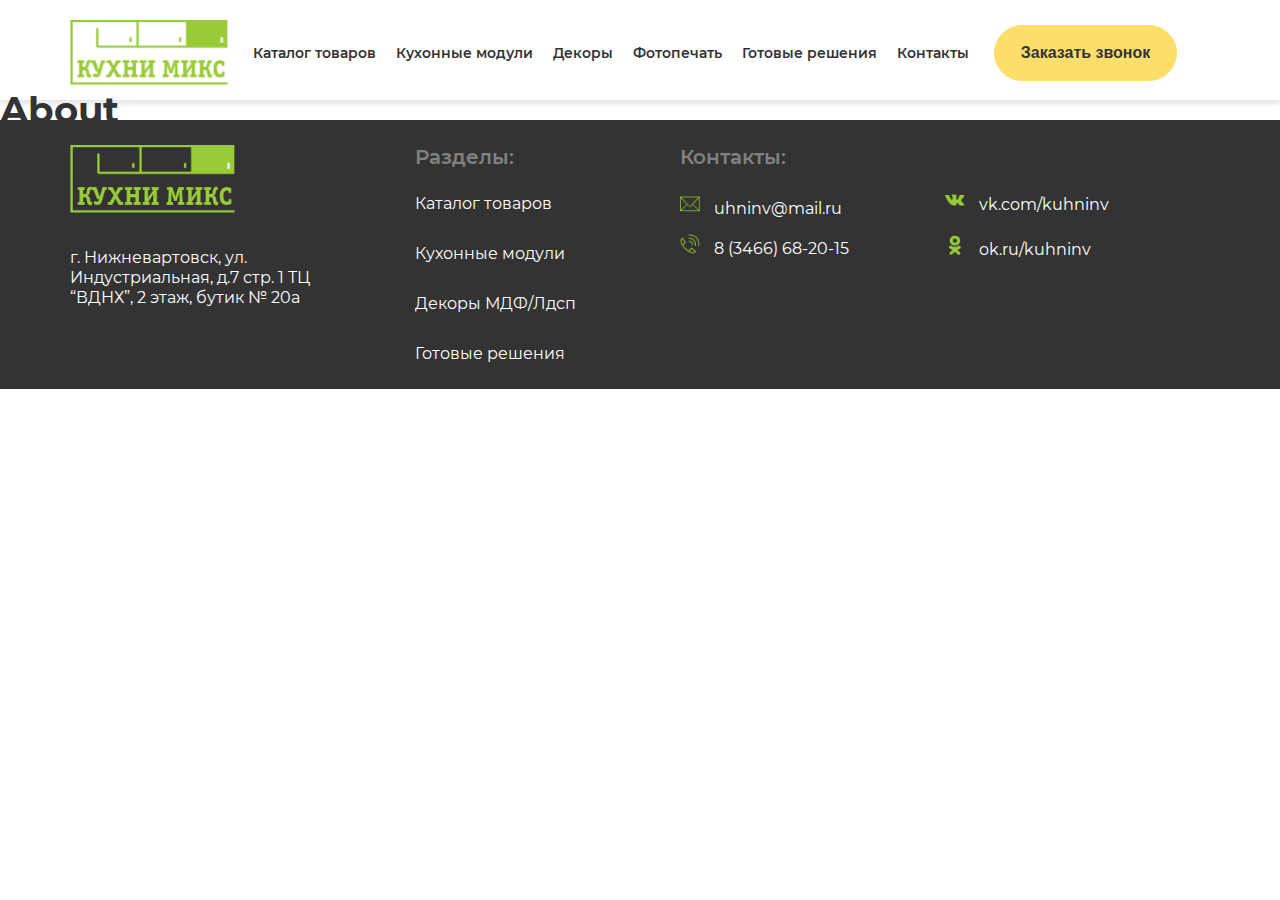
<file: about.html>
<!DOCTYPE html>
<html lang="ru">
  <head>
    <meta charset="UTF-8" />
    <meta name="viewport" content="width=device-width, initial-scale=1" />
    <title>About</title>
    <meta name="description" content="" />
    <link rel="stylesheet" type="text/css" href="assets/css/app.min.css" />
  </head>
  <body class="not-home about-page" >
    <header class="header">
  <div class="container">
    <div class="wrapper">
      <div class="header__row">
        <a href="./index.html" class="header__logo">
          <img
            class="header__logo-img"
            src="./assets/img/header/logo.png"
            alt="logo"
          />
        </a>
        <nav class="nav">
          <ul class="header__menu-list">
            <li class="header__menu-item">
              <a href="#" class="header__menu-link">Каталог товаров</a>
            </li>
            <li class="header__menu-item">
              <a href="#" class="header__menu-link">Кухонные модули</a>
            </li>
            <li class="header__menu-item">
              <a href="./decors.html" class="header__menu-link">Декоры</a>
            </li>
            <li class="header__menu-item">
              <a href="#" class="header__menu-link">Фотопечать</a>
            </li>
            <li class="header__menu-item">
              <a href="#" class="header__menu-link">Готовые решения</a>
            </li>
            <li class="header__menu-item">
              <a href="./contacts.html" class="header__menu-link">Контакты</a>
            </li>
          </ul>
        </nav>
        <a class="header__phone-info"> +7 (3466) 68-15-98 </a>
        <button class="header__btn">Заказать звонок</button>

        <div class="burger">
          <span class="burger__line burger__line--1"></span>
          <span class="burger__line burger__line--2"></span>
          <span class="burger__line burger__line--3"></span>
          <span class="burger__line burger__line--4"></span>
        </div>
      </div>
    </div>
  </div>
</header>


    <main>
    <h1>About</h1>
</main>

    <footer class="footer">
  <div class="container">
    <div class="footer__row">
      <div class="footer__column">
        <a href="" class="footer__logo">
          <img src="./assets/img/footer/logo.png" alt="" class="footer__logo-img" />

        </a>
        <p class="footer__address">
          г. Нижневартовск, ул. Индустриальная, д.7 стр. 1 ТЦ “ВДНХ”, 2 этаж,
          бутик № 20а
        </p>
      </div>

      <div class="footer__column">
        <strong>Разделы:</strong>
        <ul class="footer__menu-list">
          <li class="footer__menu-item">
            <a href="" class="footer__link">Каталог товаров</a> 
          </li>

          <li class="footer__menu-item">
            <a href="" class="footer__link">Кухонные модули</a>
          </li>

          <li class="footer__menu-item">
            <a href="" class="footer__link">Декоры МДФ/Лдсп</a>
          </li>

          <li class="footer__menu-item">
            <a href="" class="footer__link">Готовые решения</a>
          </li>
        </ul>
      </div>

      <div class="footer__column">
        <strong>Контакты:</strong>
        <ul class="footer__contacts-list">
          <li class="footer__contacts-item">
            <img src="./assets/img/footer/email.png" alt="" class="footer__contacts-img">
            <a href="" class="footer__link">uhninv@mail.ru</a>
          </li>

          <li class="footer__contacts-item">
            <img src="./assets/img/footer/phone.png" alt="" class="footer__contacts-img">
            <a href="" class="footer__link">8 (3466) 68-20-15</a>
          </li>

        </ul>

      </div>
      <div class="footer__column">
       <ul class="footer__social-list">
        <li class="footer__social-item">
          <img src="./assets/img/footer/vk.png" alt="" class="footer__social-img">
        <a href="" class="footer__link">vk.com/kuhninv</a>
        </li>
        <li class="footer__social-item">
          <img src="./assets/img/footer/od.png" alt="" class="footer__social-img">
        <a href="" class="footer__link">ok.ru/kuhninv</a>
        </li>
       </ul>
      </div>
    </div>
  </div>
</footer>

    <script src="assets/js/app.min.js"></script>
    <script src="https://api-maps.yandex.ru/2.1/?apikey=ada86d86-e229-481b-ba6a-f2c077a2d710&lang=ru_RU"></script>
    <script type="text/javascript">
      
const mapWrapper = document.querySelector("#map");
      const init = () => {
        let map = new ymaps.Map(mapWrapper, {
          center: [59.94008206417637, 30.312813999999978],
          zoom: 17,
        });
      }
      if (mapWrapper){

        ymaps.ready(init);
      }
    </script>
  </body>
</html>
</file>
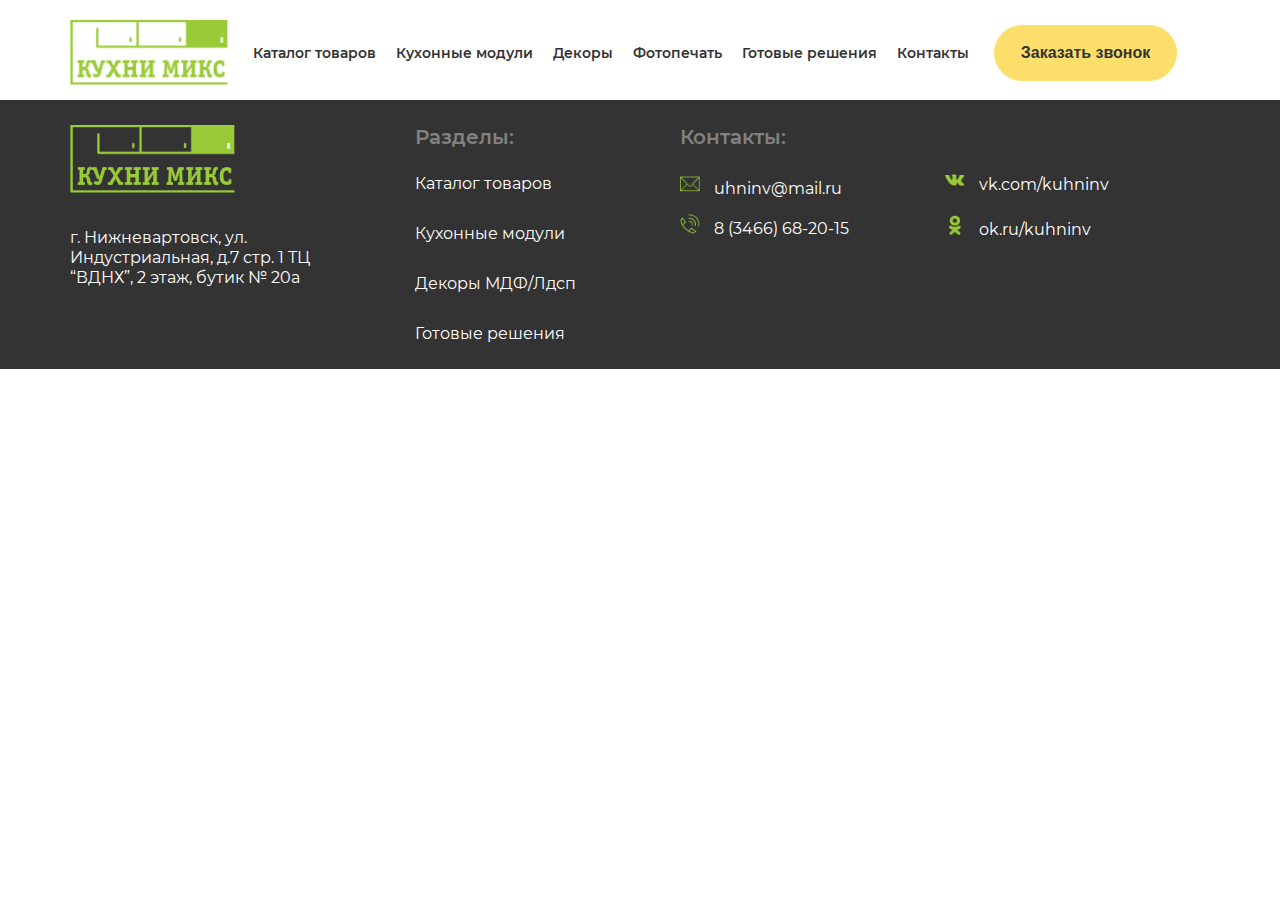
<file: contacts.html>
<!DOCTYPE html>
<html lang="ru">
  <head>
    <meta charset="UTF-8" />
    <meta name="viewport" content="width=device-width, initial-scale=1" />
    <title>Home</title>
    <meta name="description" content="" />
    <link rel="stylesheet" type="text/css" href="assets/css/app.min.css" />
  </head>
  <body class="page" >
    <header class="header">
  <div class="container">
    <div class="wrapper">
      <div class="header__row">
        <a href="./index.html" class="header__logo">
          <img
            class="header__logo-img"
            src="./assets/img/header/logo.png"
            alt="logo"
          />
        </a>
        <nav class="nav">
          <ul class="header__menu-list">
            <li class="header__menu-item">
              <a href="#" class="header__menu-link">Каталог товаров</a>
            </li>
            <li class="header__menu-item">
              <a href="#" class="header__menu-link">Кухонные модули</a>
            </li>
            <li class="header__menu-item">
              <a href="./decors.html" class="header__menu-link">Декоры</a>
            </li>
            <li class="header__menu-item">
              <a href="#" class="header__menu-link">Фотопечать</a>
            </li>
            <li class="header__menu-item">
              <a href="#" class="header__menu-link">Готовые решения</a>
            </li>
            <li class="header__menu-item">
              <a href="./contacts.html" class="header__menu-link">Контакты</a>
            </li>
          </ul>
        </nav>
        <a class="header__phone-info"> +7 (3466) 68-15-98 </a>
        <button class="header__btn">Заказать звонок</button>

        <div class="burger">
          <span class="burger__line burger__line--1"></span>
          <span class="burger__line burger__line--2"></span>
          <span class="burger__line burger__line--3"></span>
          <span class="burger__line burger__line--4"></span>
        </div>
      </div>
    </div>
  </div>
</header>


    <main>
<section class="contacts none">
  <div class="container">
    <div class="contacts__row">
      <div class="contacts__content">
        <h2 class="contacts__title title">Контакты</h2>
        <ul class="contacts__menu-list">
          <li class="contacts__menu-item">
            <svg class="contacts__menu-icon">
              <use href="./assets/img/sprite.svg#geo"></use>
            </svg>
            <div class="contacts__menu-content">
              <p>
                г. Нижневартовск, ул. Индустриальная д. 7 стр. 1 ТЦ "ВДНХ", 2
                ЭТАЖ, бутик №20а
              </p>
            </div>
          </li>

          <li class="contacts__menu-item">
            <svg class="contacts__menu-icon">
              <use href="./assets/img/sprite.svg#phone"></use>
            </svg>
            <div class="contacts__menu-content">
              <strong>Телефоны офиса:</strong>
              <a class="contacts__menu-link" href="">8 (3466) 68-20-15 </a>
              <a class="contacts__menu-link" href="">8 (3466) 68-15-98</a>
            </div>
          </li>

          <li class="contacts__menu-item">
            <svg class="contacts__menu-icon">
              <use href="./assets/img/sprite.svg#email"></use>
            </svg>
            <div class="contacts__menu-content">
              <a class="contacts__menu-link" href="">kuhninv@mail.ru</a>
            </div>
          </li>

          <li class="contacts__menu-item">
            <svg class="contacts__menu-icon">
              <use href="./assets/img/sprite.svg#vk"></use>
            </svg>
            <div class="contacts__menu-content">
              <a class="contacts__menu-link" href="">vk.com/kuhninv</a>
            </div>
          </li>

          <li class="contacts__menu-item">
            <svg class="contacts__menu-icon">
              <use href="./assets/img/sprite.svg#od"></use>
            </svg>
            <div class="contacts__menu-content">
              <a class="contacts__menu-link" href="">ok.ru/kuhninv</a>
            </div>
          </li>
        </ul>
      </div>
      <img class="contacts__img" src="./assets/img/contacts/bg.png" alt="" />
    </div>

    <div class="contacts__text">
      <p>
        Кухня - это самый уютный уголок в квартире или доме, где собирается
        семья за ужином или воскресным обедом, дружно обсуждая последние события
        и новости, успехи на работе/в школе или строя совместные планы.
        Современные кухни должны отличаться продуманным интересным дизайном,
        эргономичностью, и экономичностью. Мы рады предложить вам кухни
        полностью соответствующие этим требованиям.
      </p>
      <p>
        Мы изготавливаем кухни на заказ по низким ценам, не делаем наценок на
        нашу продукцию. Наши цены заморожены с 2015 года! Вся мебель
        производится из прочной ламинированной ДСП, устойчивой к износу и
        абсолютно безопасной с экологической точки зрения. Фасады, в большинстве
        случаев, изготавливаются из МДФ. Цветовых вариантов данных материалов
        масса. В каталоге представлено большое количество цветовых вариантов от
        классических светлых решений, до экстравагантных кухонь винного или
        черного оттенков. При заказе кухни вы получаете матовую столешницу
        толщиной 26 мм в подарок!
      </p>
      <p>
        Хотите любоваться на кухне своей свадебной фотографией или фотосессией
        из отпуска в горах? С помощью наших кухонь это стало реальностью - вы
        можете выбрать свое уникальное изображение для нанесения фотопечати на
        кухонный фартук или фасады кухни. Отличительной особенностью нашей
        компании является наличие онлайн конструктора для моделирования и
        расчета стоимости кухни на сайте. С его помощью Вы сможете до мелочей
        продумать проект своей кухни в трехмерном представлении и установить
        кухню мечты даже в малогабаритном помещении. В конструкторе можно
        настроить стены, колонны, окна и двери, подобрать текущие цвета пола и
        стен. Расположить требуемое количество полок, шкафов, подобрать цвета
        фасада или декор столешниц.
      </p>
      <p>
        Для тех, кто не хочет ждать, на нашем сайте представлены готовые
        кухонные гарнитуры под любой интерьер по антикризисным ценам, начиная с
        12 900 рублей. Мы быстро доставим заказ в удобное для вас время и нужное
        место.
      </p>
      <p>
        Чтобы сделать заказ или проконсультироваться по интересующему вопросу
        звоните нам по номеру телефона +7 (3466) 68-15-98 с 9:00 до 21:00 или
        заполняйте форму заявки - и мы вам перезвоним в ближайшее время.
        Заказывайте кухонные гарнитуры по низким ценам и проводите время на
        своей красивой кухне, наслаждаясь ею еще долгое время.
      </p>

    </div>

  </div>
  <div class="map" id="map">
    
  </div>
</section>


</main>

    <footer class="footer">
  <div class="container">
    <div class="footer__row">
      <div class="footer__column">
        <a href="" class="footer__logo">
          <img src="./assets/img/footer/logo.png" alt="" class="footer__logo-img" />

        </a>
        <p class="footer__address">
          г. Нижневартовск, ул. Индустриальная, д.7 стр. 1 ТЦ “ВДНХ”, 2 этаж,
          бутик № 20а
        </p>
      </div>

      <div class="footer__column">
        <strong>Разделы:</strong>
        <ul class="footer__menu-list">
          <li class="footer__menu-item">
            <a href="" class="footer__link">Каталог товаров</a> 
          </li>

          <li class="footer__menu-item">
            <a href="" class="footer__link">Кухонные модули</a>
          </li>

          <li class="footer__menu-item">
            <a href="" class="footer__link">Декоры МДФ/Лдсп</a>
          </li>

          <li class="footer__menu-item">
            <a href="" class="footer__link">Готовые решения</a>
          </li>
        </ul>
      </div>

      <div class="footer__column">
        <strong>Контакты:</strong>
        <ul class="footer__contacts-list">
          <li class="footer__contacts-item">
            <img src="./assets/img/footer/email.png" alt="" class="footer__contacts-img">
            <a href="" class="footer__link">uhninv@mail.ru</a>
          </li>

          <li class="footer__contacts-item">
            <img src="./assets/img/footer/phone.png" alt="" class="footer__contacts-img">
            <a href="" class="footer__link">8 (3466) 68-20-15</a>
          </li>

        </ul>

      </div>
      <div class="footer__column">
       <ul class="footer__social-list">
        <li class="footer__social-item">
          <img src="./assets/img/footer/vk.png" alt="" class="footer__social-img">
        <a href="" class="footer__link">vk.com/kuhninv</a>
        </li>
        <li class="footer__social-item">
          <img src="./assets/img/footer/od.png" alt="" class="footer__social-img">
        <a href="" class="footer__link">ok.ru/kuhninv</a>
        </li>
       </ul>
      </div>
    </div>
  </div>
</footer>

    <script src="assets/js/app.min.js"></script>
    <script src="https://api-maps.yandex.ru/2.1/?apikey=ada86d86-e229-481b-ba6a-f2c077a2d710&lang=ru_RU"></script>
    <script type="text/javascript">
      
const mapWrapper = document.querySelector("#map");
      const init = () => {
        let map = new ymaps.Map(mapWrapper, {
          center: [59.94008206417637, 30.312813999999978],
          zoom: 17,
        });
      }
      if (mapWrapper){

        ymaps.ready(init);
      }
    </script>
  </body>
</html>
</file>
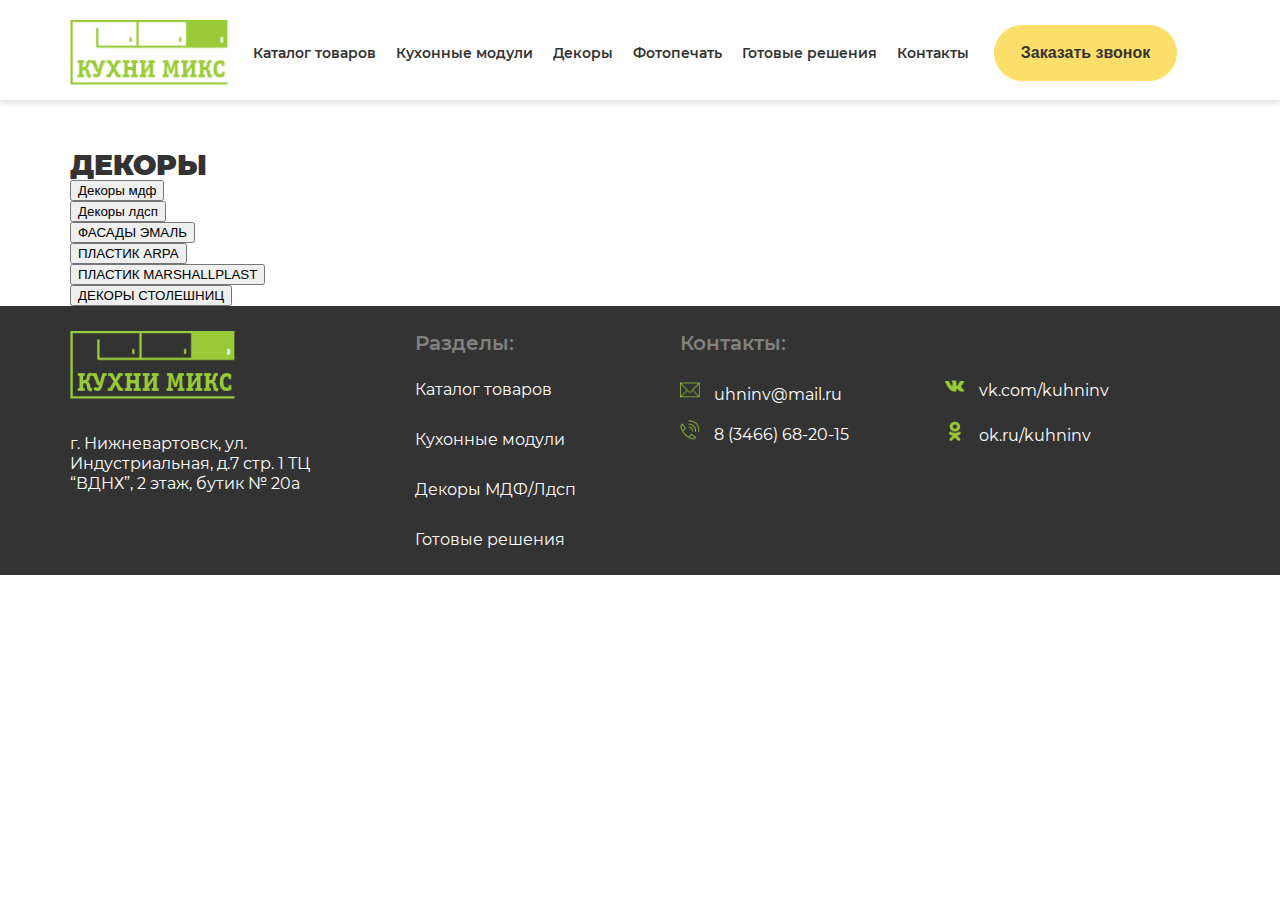
<file: decors.html>
<!DOCTYPE html>
<html lang="ru">
  <head>
    <meta charset="UTF-8" />
    <meta name="viewport" content="width=device-width, initial-scale=1" />
    <title>Home</title>
    <meta name="description" content="" />
    <link rel="stylesheet" type="text/css" href="assets/css/app.min.css" />
  </head>
  <body class="page" >
    <header class="header">
  <div class="container">
    <div class="wrapper">
      <div class="header__row">
        <a href="./index.html" class="header__logo">
          <img
            class="header__logo-img"
            src="./assets/img/header/logo.png"
            alt="logo"
          />
        </a>
        <nav class="nav">
          <ul class="header__menu-list">
            <li class="header__menu-item">
              <a href="#" class="header__menu-link">Каталог товаров</a>
            </li>
            <li class="header__menu-item">
              <a href="#" class="header__menu-link">Кухонные модули</a>
            </li>
            <li class="header__menu-item">
              <a href="./decors.html" class="header__menu-link">Декоры</a>
            </li>
            <li class="header__menu-item">
              <a href="#" class="header__menu-link">Фотопечать</a>
            </li>
            <li class="header__menu-item">
              <a href="#" class="header__menu-link">Готовые решения</a>
            </li>
            <li class="header__menu-item">
              <a href="./contacts.html" class="header__menu-link">Контакты</a>
            </li>
          </ul>
        </nav>
        <a class="header__phone-info"> +7 (3466) 68-15-98 </a>
        <button class="header__btn">Заказать звонок</button>

        <div class="burger">
          <span class="burger__line burger__line--1"></span>
          <span class="burger__line burger__line--2"></span>
          <span class="burger__line burger__line--3"></span>
          <span class="burger__line burger__line--4"></span>
        </div>
      </div>
    </div>
  </div>
</header>


    <main>
<section class="decors">
    <div class="container">
        <h2 class="decors__title title">
            Декоры
        </h2>
        <ul class="decors__tab-list">
            <li class="decors__tab-item">
                <button class="decors__tab-btn decors__tab-btn--active">Декоры мдф</button>
            </li>
            <li class="decors__tab-item">
                <button class="decors__tab-btn decors__tab-btn--active">Декоры лдсп</button>
            </li>
            <li class="decors__tab-item">
                <button class="decors__tab-btn decors__tab-btn--active">ФАСАДЫ ЭМАЛЬ</button>
            </li>
            <li class="decors__tab-item">
                <button class="decors__tab-btn decors__tab-btn--active">ПЛАСТИК ARPA</button>
            </li>
            <li class="decors__tab-item">
                <button class="decors__tab-btn decors__tab-btn--active">ПЛАСТИК MARSHALLPLAST</button>
            </li>
            <li class="decors__tab-item">
                <button class="decors__tab-btn decors__tab-btn--active">ДЕКОРЫ СТОЛЕШНИЦ</button>
            </li>
        </ul>

        <ul class="decors__tab-content-list">
            <li class="decors__tab-content-item">
                
            </li>
        </ul>
    </div>
</section>

</main>

    <footer class="footer">
  <div class="container">
    <div class="footer__row">
      <div class="footer__column">
        <a href="" class="footer__logo">
          <img src="./assets/img/footer/logo.png" alt="" class="footer__logo-img" />

        </a>
        <p class="footer__address">
          г. Нижневартовск, ул. Индустриальная, д.7 стр. 1 ТЦ “ВДНХ”, 2 этаж,
          бутик № 20а
        </p>
      </div>

      <div class="footer__column">
        <strong>Разделы:</strong>
        <ul class="footer__menu-list">
          <li class="footer__menu-item">
            <a href="" class="footer__link">Каталог товаров</a> 
          </li>

          <li class="footer__menu-item">
            <a href="" class="footer__link">Кухонные модули</a>
          </li>

          <li class="footer__menu-item">
            <a href="" class="footer__link">Декоры МДФ/Лдсп</a>
          </li>

          <li class="footer__menu-item">
            <a href="" class="footer__link">Готовые решения</a>
          </li>
        </ul>
      </div>

      <div class="footer__column">
        <strong>Контакты:</strong>
        <ul class="footer__contacts-list">
          <li class="footer__contacts-item">
            <img src="./assets/img/footer/email.png" alt="" class="footer__contacts-img">
            <a href="" class="footer__link">uhninv@mail.ru</a>
          </li>

          <li class="footer__contacts-item">
            <img src="./assets/img/footer/phone.png" alt="" class="footer__contacts-img">
            <a href="" class="footer__link">8 (3466) 68-20-15</a>
          </li>

        </ul>

      </div>
      <div class="footer__column">
       <ul class="footer__social-list">
        <li class="footer__social-item">
          <img src="./assets/img/footer/vk.png" alt="" class="footer__social-img">
        <a href="" class="footer__link">vk.com/kuhninv</a>
        </li>
        <li class="footer__social-item">
          <img src="./assets/img/footer/od.png" alt="" class="footer__social-img">
        <a href="" class="footer__link">ok.ru/kuhninv</a>
        </li>
       </ul>
      </div>
    </div>
  </div>
</footer>

    <script src="assets/js/app.min.js"></script>
    <script src="https://api-maps.yandex.ru/2.1/?apikey=ada86d86-e229-481b-ba6a-f2c077a2d710&lang=ru_RU"></script>
    <script type="text/javascript">
      
const mapWrapper = document.querySelector("#map");
      const init = () => {
        let map = new ymaps.Map(mapWrapper, {
          center: [59.94008206417637, 30.312813999999978],
          zoom: 17,
        });
      }
      if (mapWrapper){

        ymaps.ready(init);
      }
    </script>
  </body>
</html>
</file>
<file: assets/css/app.min.css>
.sr-only {
  position: absolute !important;
  clip: rect(1px 1px 1px 1px);
  /* IE6, IE7 */
  clip: rect(1px, 1px, 1px, 1px);
  padding: 0 !important;
  border: 0 !important;
  height: 1px !important;
  width: 1px !important;
  overflow: hidden;
}

html,
body,
div,
span,
applet,
object,
iframe,
h1,
h2,
h3,
h4,
h5,
h6,
p,
blockquote,
pre,
a,
abbr,
acronym,
address,
big,
cite,
code,
del,
dfn,
em,
img,
ins,
kbd,
q,
s,
samp,
small,
strike,
strong,
sub,
sup,
tt,
var,
b,
u,
i,
center,
dl,
dt,
dd,
ol,
ul,
li,
fieldset,
form,
label,
legend,
table,
caption,
tbody,
tfoot,
thead,
tr,
th,
td,
article,
aside,
canvas,
details,
embed,
figure,
figcaption,
footer,
header,
hgroup,
menu,
nav,
output,
ruby,
section,
summary,
time,
mark,
audio,
video {
  margin: 0;
  padding: 0;
  border: 0;
  font-size: 100%;
  font-family: inherit;
  vertical-align: baseline;
}

article,
aside,
details,
figcaption,
figure,
footer,
header,
hgroup,
menu,
nav,
section {
  display: block;
}

body {
  line-height: 1;
}

ol,
ul {
  list-style: none;
}

blockquote,
q {
  quotes: none;
}

blockquote::before,
blockquote::after,
q::before,
q::after {
  content: none;
}

table {
  border-collapse: collapse;
  border-spacing: 0;
}

h1 {
  font-size: 2.3rem;
}

body {
  font-family: "Montserrat", sans-serif;
  font-size: 16px;
  color: #333333;
  font-weight: 400;
  line-height: 20px;
  overflow-x: hidden;
}

*,
::after,
::before {
  box-sizing: border-box;
}

a {
  text-decoration: none;
  color: inherit;
}

main,
#app {
  flex-grow: 1;
}

.container {
  max-width: 1140px;
  box-sizing: border-box;
  margin: 0 auto;
  width: 100%;
}
@media (max-width: 1200px) {
  .container {
    padding: 0 15px;
  }
}
@media (max-width: 576px) {
  .container {
    padding: 0 5px;
  }
}

.container-large {
  max-width: 1300px;
  box-sizing: border-box;
  margin: 0 auto;
  width: 100%;
}

.grecaptcha-badge {
  right: -9999px !important;
}

.lock {
  height: 100vh;
  overflow: hidden;
}

.title {
  font-weight: 900;
  font-size: 28px;
  line-height: 30px;
  text-transform: uppercase;
}

input:focus {
  outline-color: #FBD846;
  transition: 0.2s ease-in;
}

textarea:focus {
  outline-color: #FBD846;
  transition: 0.2s ease-in;
}

a:hover {
  color: #99CB38;
  transition: 0.3s ease-in-out;
}

.none {
  display: none;
}

@font-face {
  font-weight: 200;
  font-family: "Montserrat";
  src: local("Montserrat"), url("../fonts/Montserrat-Light.woff2") format("woff2"), url("../fonts/Montserrat-Light.woff") format("woff");
  font-display: swap;
}
@font-face {
  font-weight: 400;
  font-family: "Montserrat";
  src: local("Montserrat"), url("../fonts/Montserrat-Regular.woff2") format("woff2"), url("../fonts/Montserrat-Regular.woff") format("woff");
  font-display: swap;
}
@font-face {
  font-weight: 500;
  font-family: "Montserrat";
  src: local("Montserrat"), url("../fonts/Montserrat-Medium.woff2") format("woff2"), url("../fonts/Montserrat-Medium.woff") format("woff");
  font-display: swap;
}
@font-face {
  font-weight: 600;
  font-family: "Montserrat";
  src: local("Montserrat"), url("../fonts/Montserrat-SemiBold.woff2") format("woff2"), url("../fonts/Montserrat-SemiBold.woff") format("woff");
  font-display: swap;
}
@font-face {
  font-weight: 700;
  font-family: "Montserrat";
  src: local("Montserrat"), url("../fonts/Montserrat-Bold.woff2") format("woff2"), url("../fonts/Montserrat-Bold.woff") format("woff");
  font-display: swap;
}
@font-face {
  font-weight: 800;
  font-family: "Montserrat";
  src: local("Montserrat"), url("../fonts/Montserrat-ExtraBold.woff2") format("woff2"), url("../fonts/Montserrat-ExtraBold.woff") format("woff");
  font-display: swap;
}
@font-face {
  font-weight: 800;
  font-family: "Montserrat";
  src: local("Montserrat"), url("../fonts/Montserrat-Black.woff2") format("woff2"), url("../fonts/Montserrat-Black.woff") format("woff");
  font-display: swap;
}
.header {
  padding-top: 20px;
  height: 100px;
  box-shadow: 0px 4px 5px rgba(0, 0, 0, 0.1);
}
.header__row {
  display: flex;
  align-items: center;
  gap: 0 25px;
}
@media (max-width: 1200px) {
  .header__row {
    justify-content: space-between;
  }
}
.header__logo {
  z-index: 100;
  display: block;
}
.header__logo-img {
  display: block;
  width: auto;
  height: 65px;
  object-fit: cover;
}
.header__menu-list {
  display: flex;
  gap: 0 20px;
}
@media (max-width: 1200px) {
  .header__menu-list {
    flex-direction: column;
    gap: 55px 0;
  }
}
.header__menu-link {
  font-weight: 600;
  font-size: 14px;
  line-height: 17px;
  transition: 0.3s ease-in-out;
}
@media (max-width: 1200px) {
  .header__menu-link {
    font-weight: 600;
    font-size: 24px;
    line-height: 29px;
    text-align: center;
  }
}
.header__menu-link:hover {
  color: #99CB38;
}
.header__btn {
  display: block;
  padding: 17px 26px;
  outline: none;
  background: #FBD846;
  border: 1px solid #FBD846;
  border-radius: 30px;
  cursor: pointer;
  font-weight: 700;
  font-size: 16px;
  line-height: 20px;
  opacity: 0.8;
}
@media (max-width: 1200px) {
  .header__btn {
    display: none;
  }
}
.header__btn:hover {
  opacity: 1;
}
.header__phone-info {
  position: relative;
  display: none;
  font-weight: 600;
  font-size: 20px;
  line-height: 24px;
  color: #222222;
}
@media (max-width: 1200px) {
  .header__phone-info {
    display: block;
  }
}
@media (max-width: 768px) {
  .header__phone-info {
    display: none;
  }
}
.header__phone-info::before {
  display: block;
  position: absolute;
  top: calc(50% - 10px);
  left: -30px;
  content: "";
  width: 30px;
  height: 30px;
  background-image: url("../img/header/phone.svg");
  background-repeat: no-repeat;
}

@media (max-width: 1200px) {
  .nav {
    display: none;
  }
}

.nav--visible {
  display: block;
}

.burger {
  display: none;
  position: relative;
  width: 50px;
  height: 40px;
}
@media (max-width: 1200px) {
  .burger {
    display: block;
  }
}

.burger--active {
  position: absolute;
  top: 25px;
  right: 25px;
}

.burger__line {
  position: absolute;
  height: 5px;
  width: 50px;
  background-color: #000;
  transition: 0.2s linear;
}

.burger__line--1 {
  top: 0;
}

.burger__line--2,
.burger__line--3 {
  top: 50%;
  transform: translateY(-50%);
}

.burger__line--4 {
  bottom: 0;
}

.burger--active .burger__line--1,
.burger--active .burger__line--4 {
  opacity: 0;
}

.burger--active .burger__line--2 {
  transform: rotate(45deg);
  background-color: red;
}

.burger--active .burger__line--3 {
  transform: rotate(-45deg);
  background-color: red;
}

.wrapper--active {
  padding-bottom: 50px;
}
.wrapper--active .header__row {
  align-items: flex-start;
  flex-direction: column;
  width: 100%;
}
.wrapper--active .nav {
  margin: 100px auto 130px;
}
.wrapper--active .header__menu-list {
  align-items: center;
}
.wrapper--active .header__phone-info {
  display: block;
  font-weight: 600;
  font-size: 32px;
  line-height: 39px;
  margin: 0 auto 50px;
}
@media (max-width: 768px) {
  .wrapper--active .header__phone-info {
    font-size: 26px;
  }
}
.wrapper--active .header__btn {
  display: block;
  margin: 0 auto;
  width: 350px;
  height: 70px;
  background: linear-gradient(269.89deg, #fbd846 0.07%, #ffe888 99.89%);
  box-shadow: 10px 10px 20px rgba(255, 216, 111, 0.4);
  border-radius: 30px;
}
@media (max-width: 768px) {
  .wrapper--active .header__btn {
    width: 280px;
    height: 60px;
  }
}

.hero {
  background-color: #fcfcfc;
  padding-bottom: 50px;
  background-image: url("../img/hero/hero-bg.png");
  background-repeat: no-repeat;
  background-position-x: 54vw;
  background-size: auto 100%;
}
@media (max-width: 1200px) {
  .hero {
    background-image: none;
  }
}
.hero__content {
  width: 50%;
}
@media (max-width: 1200px) {
  .hero__content {
    margin: 0 auto;
    width: auto;
  }
}
.hero__title {
  margin: 58px 0 21px;
  max-width: 555px;
}
.hero__title span {
  color: #FBD846;
}
@media (max-width: 1200px) {
  .hero__title {
    margin: 0 auto 21px;
    max-width: 700px;
    text-align: center;
  }
}
@media (max-width: 768px) {
  .hero__title {
    text-align: start;
    margin: 0 0 21px;
  }
}
.hero__description {
  margin-bottom: 73px;
  max-width: 555px;
  font-size: 18px;
  line-height: 22px;
}
@media (max-width: 1200px) {
  .hero__description {
    text-align: center;
    margin-left: auto;
    margin-right: auto;
  }
}
@media (max-width: 768px) {
  .hero__description {
    text-align: start;
    margin: 0 0 70px;
    max-width: 700px;
  }
}
.hero__bg {
  width: 40%;
  height: 100%;
  position: absolute;
  top: 0;
  right: 0;
  object-fit: cover;
}
.hero__menu-list {
  display: flex;
  flex-wrap: wrap;
  gap: 70px 50px;
  margin-bottom: 100px;
  font-weight: 500;
  font-size: 16px;
  line-height: 20px;
}
@media (max-width: 1200px) {
  .hero__menu-list {
    justify-content: center;
  }
}
@media (max-width: 768px) {
  .hero__menu-list {
    justify-content: space-around;
  }
}
.hero__menu-item {
  display: flex;
  width: 250px;
}
.hero__icon {
  width: 32px;
  height: 32px;
  margin-right: 10px;
}
.hero__icon--gift {
  fill: white;
}
.hero__btn {
  height: 66px;
  width: 340px;
  display: block;
  font-weight: 700;
  font-size: 20px;
  line-height: 24px;
  border: none;
  cursor: pointer;
  border-radius: 30px;
  text-align: center;
  background-color: #FBD846;
}
@media (max-width: 576px) {
  .hero__btn {
    width: 100%;
  }
}
.hero__content-bottom {
  display: flex;
  align-items: center;
  gap: 0 60px;
}
@media (max-width: 1200px) {
  .hero__content-bottom {
    justify-content: center;
  }
}
@media (max-width: 576px) {
  .hero__content-bottom {
    flex-direction: column;
    gap: 60px 0;
  }
}
.hero__gift {
  text-align: center;
  max-width: 250px;
}
.hero__gift p {
  margin-top: 15px;
  font-weight: 500;
  font-size: 16px;
  line-height: 20px;
  text-align: center;
}
@media (max-width: 576px) {
  .hero__gift {
    max-width: 80%;
  }
}

.designer {
  padding: 100px 0;
  background-image: url("../img/designer/designer-bg.png");
  background-repeat: no-repeat;
  background-size: cover;
}
.designer__title {
  text-align: center;
  margin-bottom: 50px;
}
.designer__title span {
  color: #FBD846;
}
.designer__description {
  font-weight: 300;
  font-size: 20px;
  line-height: 30px;
  text-align: center;
  background-color: #FBD846;
  padding: 13px 100px 30px;
}

.popular {
  background-color: #FBD846;
  padding: 50px 0;
}
.popular__title {
  margin-bottom: 50px;
  text-align: center;
}
.popular__card-list {
  display: flex;
  gap: 20px 28px;
  flex-wrap: wrap;
  margin-bottom: 50px;
}
@media (max-width: 1200px) {
  .popular__card-list {
    justify-content: center;
  }
}
.popular__card {
  position: relative;
  padding-bottom: 30px;
  width: 360px;
  background-color: white;
  outline-color: white;
}
@media (max-width: 992px) {
  .popular__card {
    width: 345x;
  }
}
.popular__card:nth-child(n+7) {
  display: none;
}
.popular__card.popular__card--visible {
  display: block;
}
.popular__card:hover {
  transform: scale(1.008);
  outline: 2px solid #99CB38;
  transition: 0.2s ease-out;
  box-shadow: 5px 5px 10px rgba(51, 51, 51, 0.05);
}
.popular__card:hover .popular__card-name {
  color: #99CB38;
}
.popular__card-img {
  display: block;
  object-fit: cover;
  width: 100%;
  height: 260px;
  margin-bottom: 25px;
}
.popular__card-content {
  padding: 0 27px;
}
.popular__card-name {
  font-weight: 600;
  font-size: 16px;
  line-height: 20px;
  max-width: 300px;
  margin-bottom: 22px;
}
.popular__card-old-price {
  margin-bottom: 6px;
  display: block;
  font-weight: 600;
  font-size: 16px;
  line-height: 20px;
  text-decoration-line: line-through;
  color: #b2b2b2;
}
.popular__card-new-price {
  display: block;
  font-weight: 600;
  font-size: 25px;
  line-height: 30px;
  color: #99CB38;
}
.popular__card-btn {
  display: block;
  width: 40px;
  height: 40px;
  border-radius: 50%;
  padding: 10px;
  cursor: pointer;
  position: absolute;
  bottom: 30px;
  right: 30px;
  background-color: transparent;
  transition: 0.3s ease-in-out;
}
.popular__card-btn:hover {
  background-color: #99CB38;
}
.popular__card-btn:hover .popular__card-svg {
  stroke: white;
}
.popular__card-svg {
  width: 20px;
  height: 20px;
  stroke: #99CB38;
}
.popular__show-all {
  transition: 0.2s ease-in;
  opacity: 0.8;
  display: block;
  margin: 0 auto;
  cursor: pointer;
  width: 360px;
  height: 60px;
  text-align: center;
  border: none;
  outline: none;
  font-weight: 700;
  font-size: 20px;
  line-height: 24px;
  background: linear-gradient(269.89deg, #99cb38 0.07%, #c0f35b 99.89%);
  box-shadow: 10px 10px 20px rgba(255, 216, 111, 0.4);
  border-radius: 30px;
}
@media (max-width: 576px) {
  .popular__show-all {
    width: 100%;
  }
}
.popular__show-all:hover {
  opacity: 1;
}

.styles {
  padding-top: 70px;
}
.styles__title {
  text-align: center;
  margin-bottom: 26px;
}
.styles__title span {
  color: #FBD846;
}
.styles__description {
  margin-bottom: 60px;
  font-weight: 300;
  font-size: 20px;
  line-height: 30px;
  text-align: center;
  color: #000000;
}
.styles__select {
  display: flex;
  gap: 0 30px;
}
.styles__select strong {
  display: block;
  width: 260px;
  font-weight: 600;
  font-size: 18px;
  line-height: 30px;
}
.styles__tab-list {
  display: flex;
  gap: 25px 30px;
  flex-wrap: wrap;
  margin-bottom: 50px;
}
.styles__tab-btn {
  border: none;
  background: none;
  border-radius: 30px;
  width: 165px;
  height: 40px;
  text-align: center;
  font-weight: 400;
  font-size: 16px;
  line-height: 30px;
  color: #8C8C8C;
  transition: 0.3s ease-in;
}
.styles__tab-btn:hover {
  background-color: #FBD846;
  cursor: pointer;
  color: #333333;
}
.styles__tab-btn--active {
  background-color: #FBD846;
}
.styles__tab-content-list {
  gap: 30px;
  flex-wrap: wrap;
  display: none;
}
.styles__tab-content-list--active {
  display: flex;
}
.styles__tab-content-card {
  position: relative;
  width: 360px;
  height: 260px;
}
.styles__tab-content-card img {
  display: block;
  width: 100%;
  height: 100%;
  object-fit: cover;
}
.styles__tab-content-icon {
  position: absolute;
  bottom: 13px;
  right: 9px;
  width: 50px;
  height: 50px;
  fill-opacity: 0.7;
  transition: 0.2s ease-in;
}
.styles__tab-content-icon:hover {
  fill-opacity: 1;
}

.show {
  position: absolute;
  z-index: 1000;
  width: 200px;
  height: 200px;
  top: 0;
  left: 0;
  background-color: red;
}

.calculation {
  padding: 100px 0;
}
.calculation__row {
  display: flex;
  gap: 0 50px;
}
.calculation__content {
  max-width: 700px;
}
.calculation__title {
  margin-bottom: 30px;
  font-weight: 900;
  font-size: 22px;
  line-height: 35px;
  text-transform: uppercase;
}
.calculation__description {
  margin-bottom: 40px;
  font-weight: 400;
  font-size: 16px;
  line-height: 24px;
  text-transform: uppercase;
}
.calculation__form {
  display: flex;
  gap: 0 20px;
  margin-bottom: 40px;
}
.calculation__input {
  width: 360px;
  height: 60px;
  border: 1px solid #b0b0b0;
  border-radius: 30px;
  font-weight: 400;
  font-size: 20px;
  line-height: 24px;
  padding-left: 15px;
}
.calculation__input::placeholder {
  color: #b0b0b0;
  font-weight: 400;
  font-size: 20px;
  line-height: 24px;
}
.calculation__icon {
  width: 50px;
  height: 50px;
}
.calculation__row-second {
  display: flex;
  align-items: center;
  justify-content: space-between;
  max-width: 700px;
}
.calculation__label-file {
  cursor: pointer;
}
.calculation__input-file {
  width: 0.1px;
  height: 0.1px;
  z-index: -2;
  opacity: 0;
}
.calculation__btn-content p {
  margin-top: 10px;
  max-width: 340px;
  font-weight: 400;
  font-size: 10px;
  line-height: 15px;
  text-align: center;
  color: #737373;
}
.calculation__btn {
  transition: 0.2s ease-in;
  opacity: 0.8;
  display: block;
  border: none;
  width: 340px;
  height: 60px;
  font-weight: 700;
  font-size: 20px;
  line-height: 24px;
  cursor: pointer;
  background: linear-gradient(269.89deg, #fbd846 0.07%, #ffe888 99.89%);
  box-shadow: 5px 8px 5px rgba(248, 204, 85, 0.1);
  border-radius: 30px;
}
.calculation__btn:hover {
  opacity: 1;
}

.mix {
  padding: 35px 0 60px;
  background: linear-gradient(90deg, #ffe472 0%, #f8cc55 100%, #fbd846 100%);
}
.mix__title {
  padding: 15px 10px;
  background-color: white;
  width: 380px;
  margin: 0 auto 40px;
  text-align: center;
}
.mix__title span {
  color: #99CB38;
}
.mix__card-list {
  display: flex;
  gap: 30px;
  flex-wrap: wrap;
}
.mix__card-item {
  word-break: break-word;
  display: flex;
  flex-direction: column;
  justify-content: space-between;
  padding: 40px 10px 20px;
  width: 260px;
  box-shadow: 4px 4px 10px rgba(0, 0, 0, 0.1);
  border-radius: 10px;
  background-color: white;
}
.mix__icon {
  display: block;
  margin: 0 auto 30px;
  width: 85px;
  height: 85px;
}
.mix__card-name {
  margin-bottom: 13px;
  max-width: 230px;
  font-weight: 600;
  font-size: 20px;
  line-height: 24px;
  text-align: center;
  text-transform: uppercase;
}
.mix__card-description {
  justify-content: flex-end;
  font-weight: 400;
  font-size: 14px;
  line-height: 17px;
  text-align: center;
  text-transform: uppercase;
}

.material {
  padding: 100px 0 140px;
}
.material__title {
  margin-bottom: 60px;
  text-align: center;
}
.material__title span {
  color: #FBD846;
}
.material__card-list {
  display: flex;
  flex-wrap: wrap;
  gap: 30px;
  margin-bottom: 110px;
}
.material__card-item {
  display: flex;
  flex-direction: column;
  justify-content: space-between;
  width: 360px;
  padding: 20px;
  box-shadow: 5px 5px 10px rgba(0, 0, 0, 0.1);
  border: 2px solid white;
  border-color: transparent;
  transition: 0.2s ease-in;
}
.material__card-item:hover {
  border: 2px solid #fbd846;
  transform: scale(1.01);
}
.material__card-content {
  margin-bottom: 40px;
}
.material__card-name {
  display: block;
  margin-bottom: 13px;
  font-weight: 700;
  font-size: 20px;
  line-height: 30px;
  text-transform: uppercase;
}
.material__card-img {
  display: block;
  margin: 0 0 7px 7px;
  width: 140px;
  max-height: 120px;
  object-fit: contain;
}
.material__card-description {
  display: block;
  font-weight: 400;
  font-size: 12px;
  line-height: 15px;
}
.material__card-description:not(:last-child) {
  margin-bottom: 18px;
}
.material__card-btn {
  display: block;
  cursor: pointer;
  border: 1px solid #fbd846;
  border-color: transparent;
  border-radius: 30px;
  width: 100%;
  height: 40px;
  background: linear-gradient(269.89deg, #fbd846 0.07%, #ffe888 99.89%);
  box-shadow: 5px 8px 5px rgba(248, 204, 85, 0.1);
  text-align: center;
  font-weight: 700;
  font-size: 16px;
  line-height: 20px;
  transition: 0.3s ease-in;
}
.material__card-btn:hover {
  background: white;
  border: 1px solid #fbd846;
}
.material__content {
  display: flex;
  align-items: center;
  gap: 0 30px;
}
.material__content:not(:last-child) {
  margin-bottom: 60px;
}
.material__content-title {
  margin-bottom: 10px;
  font-weight: 900;
  font-size: 28px;
  line-height: 30px;
  text-transform: uppercase;
}
.material__content-title--right {
  text-align: right;
}
.material__content-description {
  text-align: justify;
  color: #000;
  font-weight: 400;
  font-size: 18px;
  line-height: 30px;
}
.material__content-img {
  width: 360px;
  height: 360px;
  object-fit: contain;
}

.production {
  background-image: url("../img/production/production-bg.png");
  background-repeat: no-repeat;
  background-size: cover;
  padding-bottom: 70px;
}
.production__title {
  margin: 0 auto 70px;
  padding: 20px 30px;
  background-color: #FBD846;
  width: fit-content;
}
.production__row {
  display: flex;
  gap: 50px 30px;
  flex-wrap: wrap;
  align-items: flex-start;
}
.production__card {
  position: relative;
  width: 360px;
  min-height: 320px;
  border: 3px solid #FBD846;
}
.production__card:nth-child(1)::after {
  position: absolute;
  bottom: -155px;
  left: -135px;
  display: block;
  content: "";
  background-image: url("../img/production/after.svg");
  background-repeat: no-repeat;
  width: 136px;
  height: 156px;
}
.production__card:nth-child(2) {
  margin-top: 156px;
}
.production__card:nth-child(2)::after {
  position: absolute;
  bottom: -155px;
  left: -80px;
  display: block;
  content: "";
  background-image: url("../img/production/after.svg");
  background-repeat: no-repeat;
  width: 136px;
  height: 156px;
}
.production__card:nth-child(3)::after {
  transform: rotate(-90deg);
  position: absolute;
  bottom: -145px;
  right: -145px;
  display: block;
  content: "";
  background-image: url("../img/production/after.svg");
  background-repeat: no-repeat;
  width: 136px;
  height: 156px;
}
.production__card:nth-child(4) {
  margin: 0 auto;
  margin-left: 50%;
}
.production__card:nth-child(4)::after {
  transform: rotate(-125deg);
  position: absolute;
  top: -65px;
  right: -170px;
  display: block;
  content: "";
  background-image: url("../img/production/after.svg");
  background-repeat: no-repeat;
  width: 136px;
  height: 156px;
}
.production__card-img {
  position: absolute;
  top: 0;
  left: 0;
  width: 100%;
  height: 100%;
  object-fit: cover;
}
.production__card-text {
  margin: 0 auto;
  padding: 220px 30px 20px;
  position: relative;
  z-index: 1000;
  font-weight: 600;
  font-size: 18px;
  color: white;
  text-align: center;
  text-transform: uppercase;
}

.portfolio {
  padding: 40px 0;
  background-color: #FBD846;
}
.portfolio__title {
  width: fit-content;
  margin: 0 auto 60px;
}
.portfolio__title span {
  color: white;
}
.portfolio__slider {
  position: relative;
  width: 1090px;
  margin: 0 auto;
}
.portfolio__slider-content {
  overflow: hidden;
}
.portfolio__slider-wrapper {
  height: 360px;
  display: inline-flex;
}
.portfolio__slider-img {
  width: 100%;
  height: 100%;
  display: block;
  object-fit: cover;
}
.portfolio__slider-button-prev {
  position: absolute;
  top: calc(50% - 25px);
  left: -25px;
  width: 50px;
  height: 50px;
  border-radius: 50%;
  background-color: #333333;
  display: flex;
  justify-content: center;
  align-items: center;
  cursor: pointer;
}
.portfolio__slider-button-prev:hover {
  background-color: #000000;
}
.portfolio__slider-button-next {
  position: absolute;
  top: calc(50% - 25px);
  right: -25px;
  width: 50px;
  height: 50px;
  border-radius: 50%;
  background-color: #333333;
  display: flex;
  justify-content: center;
  align-items: center;
  cursor: pointer;
}
.portfolio__slider-button-next:hover {
  background-color: #000000;
}
.portfolio__slider-icon {
  width: 11px;
  height: 18px;
}

.consultation {
  padding: 50px 0;
  background-color: #262626;
}
.consultation__row {
  display: Flex;
}
.consultation__content {
  margin-right: 40px;
}
.consultation__title {
  margin-bottom: 30px;
  color: white;
  font-weight: 800;
  font-size: 28px;
  line-height: 34px;
  text-transform: uppercase;
}
.consultation__title span {
  color: #99CB38;
}
.consultation__img {
  max-width: 310px;
  height: auto;
  object-fit: cover;
}
.consultation__form {
  margin-bottom: 30px;
}
.consultation__input {
  display: inline-block;
  width: 360px;
  height: 60px;
  border: 1px solid #b0b0b0;
  border-radius: 20px;
  background: transparent;
  color: #b0b0b0;
  font-weight: 400;
  font-size: 20px;
  line-height: 24px;
  padding-left: 25px;
}
.consultation__input::placeholder {
  color: #b0b0b0;
}
.consultation__input:not(:last-child) {
  margin-right: 30px;
}
.consultation__textarea {
  display: block;
  padding: 25px 0 0 25px;
  margin-top: 30px;
  width: 750px;
  height: 113px;
  border: 1px solid #b0b0b0;
  border-radius: 20px;
  background: transparent;
  font-weight: 400;
  font-size: 20px;
  line-height: 24px;
  color: #b0b0b0;
}
.consultation__btn {
  margin-right: 30px;
  display: inline-block;
  width: 360px;
  height: 60px;
  font-weight: 700;
  font-size: 20px;
  line-height: 24px;
  background: linear-gradient(269.89deg, #fbd846 0.07%, #ffe888 99.89%);
  box-shadow: 5px 8px 5px rgba(248, 204, 85, 0.1);
  border-radius: 30px;
  color: #333333;
  cursor: pointer;
}
.consultation__btn-text {
  display: inline-block;
  max-width: 370px;
  font-weight: 400;
  font-size: 12px;
  line-height: 15px;
  color: #b0b0b0;
}

.contacts {
  padding-top: 50px;
}
.contacts__row {
  display: flex;
  justify-content: space-between;
  margin-bottom: 100px;
}
.contacts__content {
  max-width: 410px;
}
.contacts__menu-list {
  margin-top: 50px;
}
.contacts__menu-item {
  display: flex;
  font-size: 16px;
  line-height: 20px;
}
.contacts__menu-item:not(:last-child) {
  margin-bottom: 35px;
}
.contacts__menu-icon {
  display: block;
  width: 25px;
  height: 25px;
  object-fit: contain;
  fill: none;
  margin-right: 15px;
}
.contacts__menu-link {
  display: block;
}
.contacts__menu-link:not(:first-child) {
  margin-top: 24px;
}
.contacts__text {
  margin-bottom: 50px;
}
.contacts__text p {
  color: #000000;
  font-size: 16px;
  line-height: 30px;
}
.contacts__text p:not(:last-child) {
  margin-bottom: 50px;
}

.map {
  width: 100%;
  height: 400px;
}

.decors {
  padding-top: 50px;
}

.footer {
  color: white;
  font-size: 16px;
  line-height: 20px;
  padding: 25px 0;
  background-color: #333333;
}
.footer__row {
  display: flex;
}
.footer__column {
  width: 25%;
}
.footer__column strong {
  display: block;
  font-weight: 600;
  font-size: 20px;
  line-height: 24px;
  color: #818181;
}
.footer__column:nth-child(1) {
  margin-right: 80px;
}
.footer__logo {
  display: block;
  margin-bottom: 30px;
}
.footer__menu-list {
  margin-top: 25px;
}
.footer__menu-item:not(:last-child) {
  margin-bottom: 30px;
}
.footer__contacts-list {
  margin-top: 25px;
}
.footer__contacts-item:not(:last-child) {
  margin-bottom: 15px;
}
.footer__contacts-img {
  margin-right: 10px;
  width: 20px;
  height: 20px;
  object-fit: contain;
}
.footer__social-list {
  margin-top: 45px;
}
.footer__social-item:not(:last-child) {
  margin-bottom: 20px;
}
.footer__social-img {
  margin-right: 10px;
  width: 20px;
  height: 20px;
  object-fit: contain;
}
/*# sourceMappingURL=[data-uri] */
</file>
